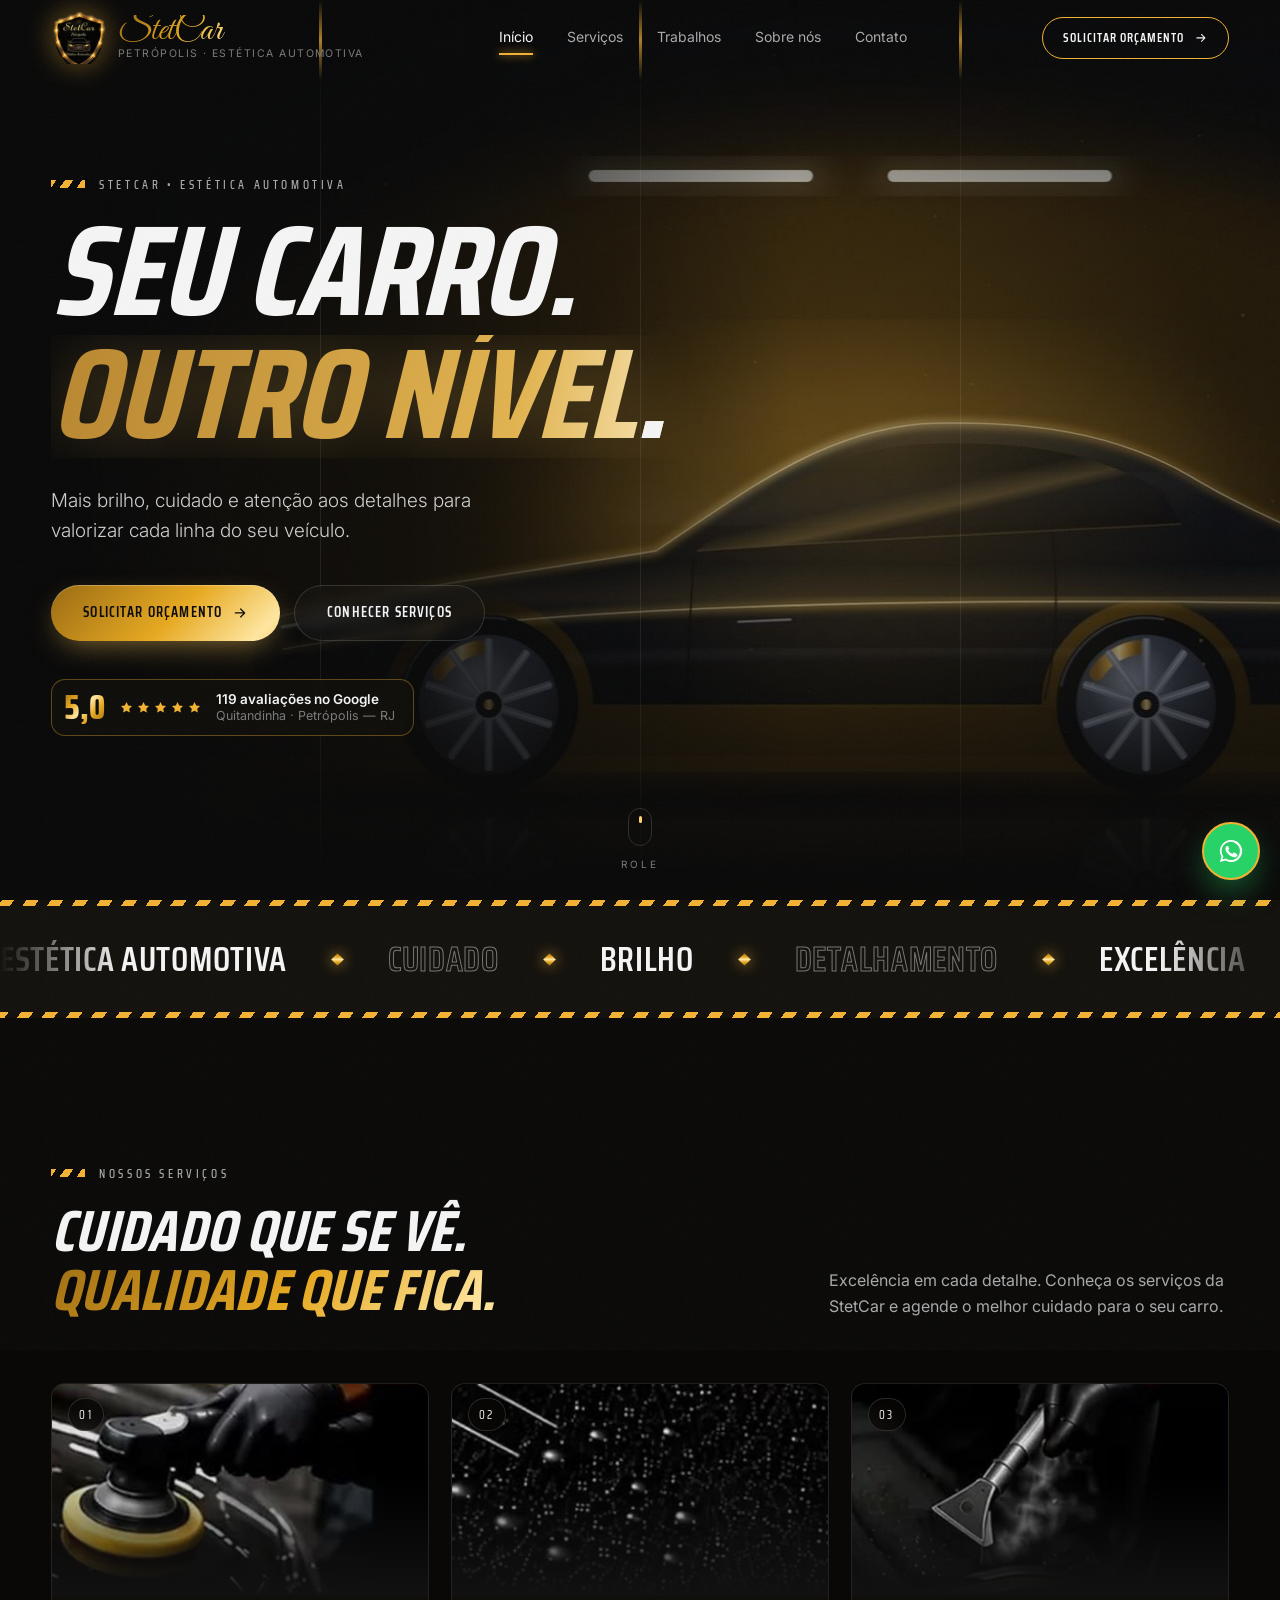
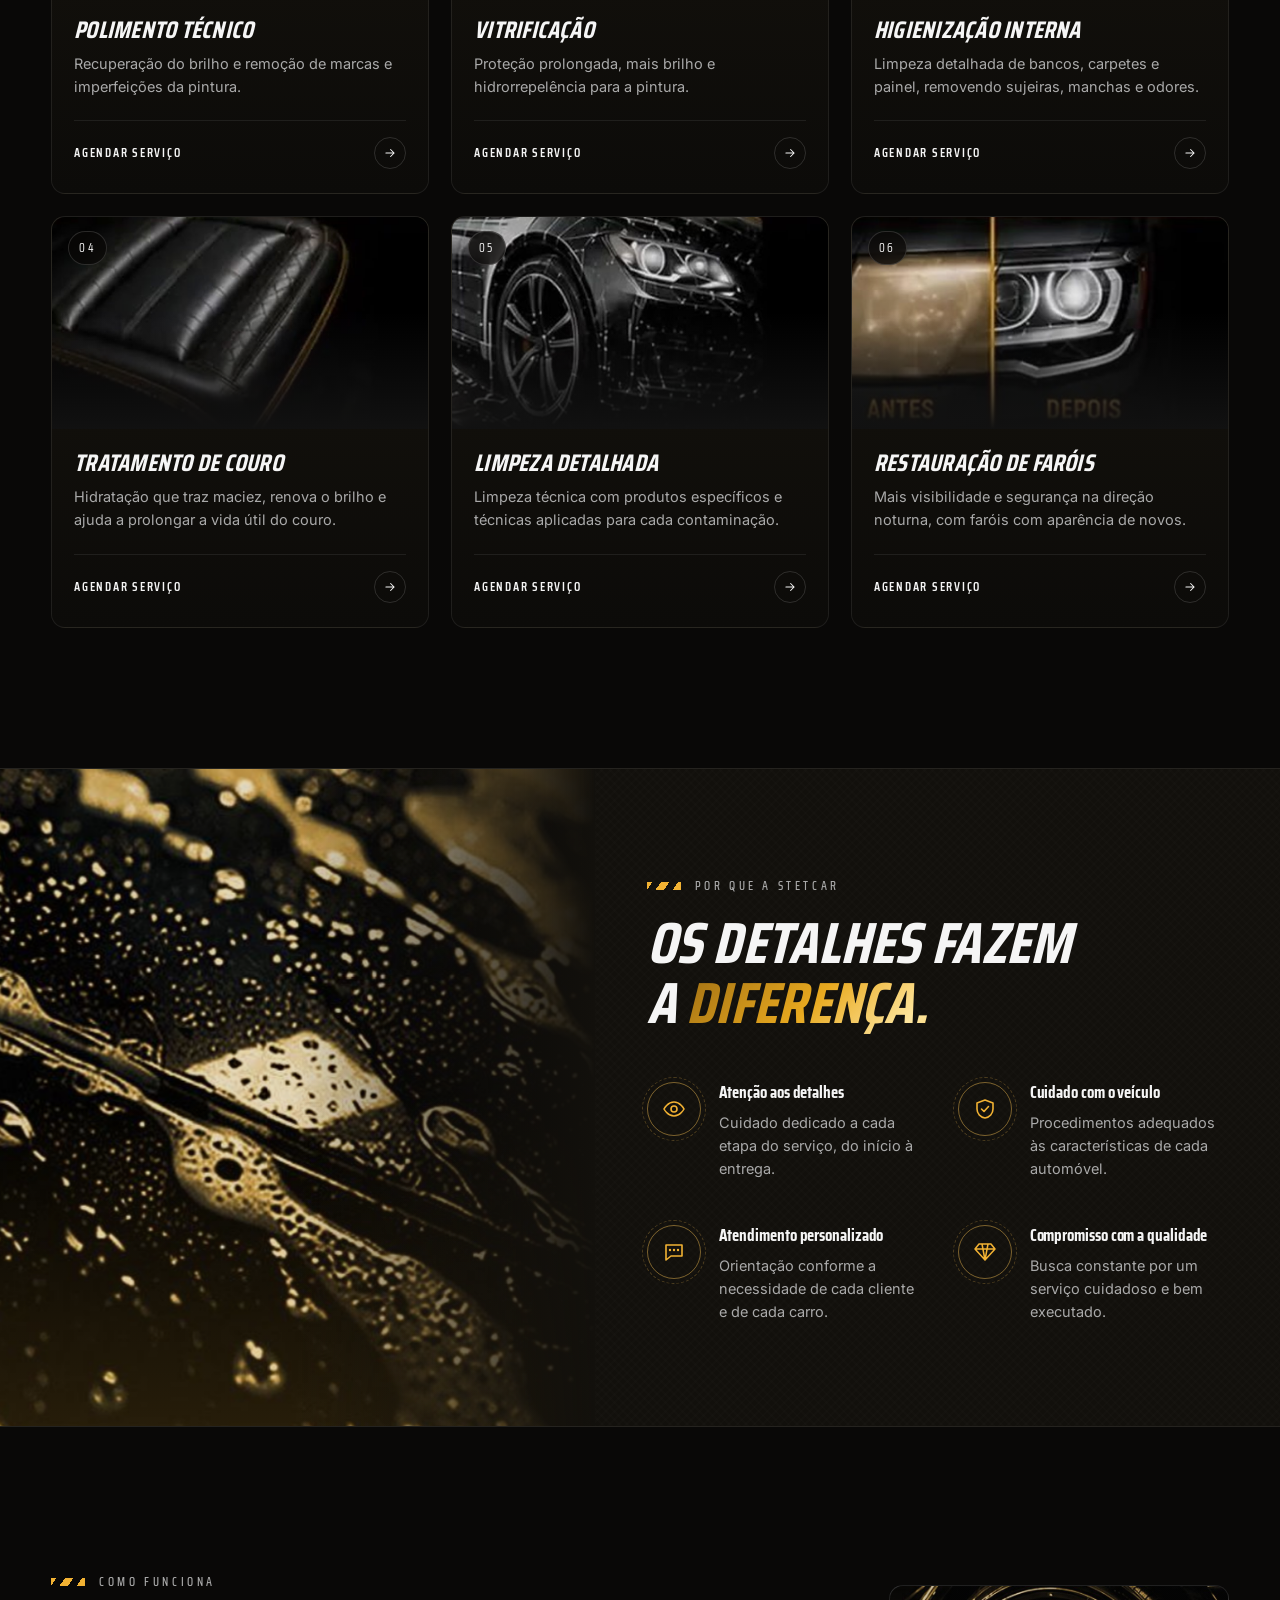
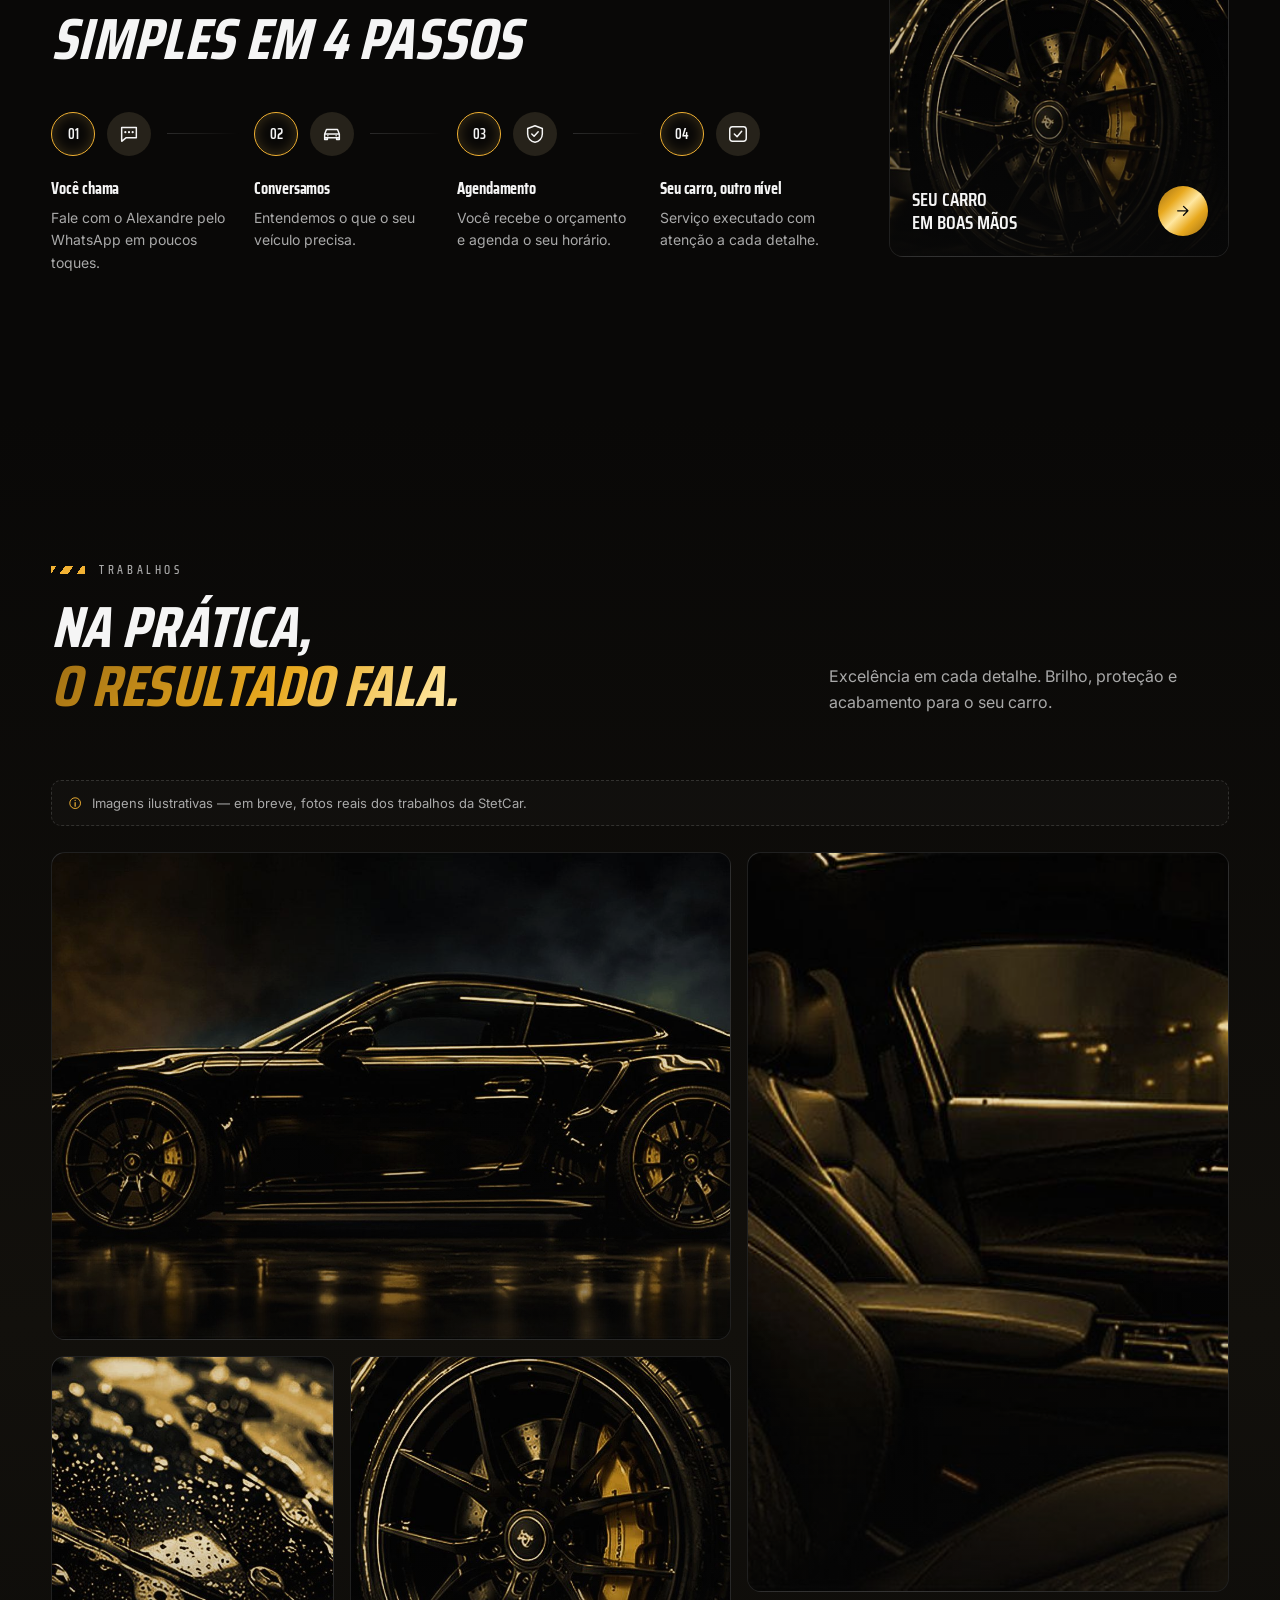
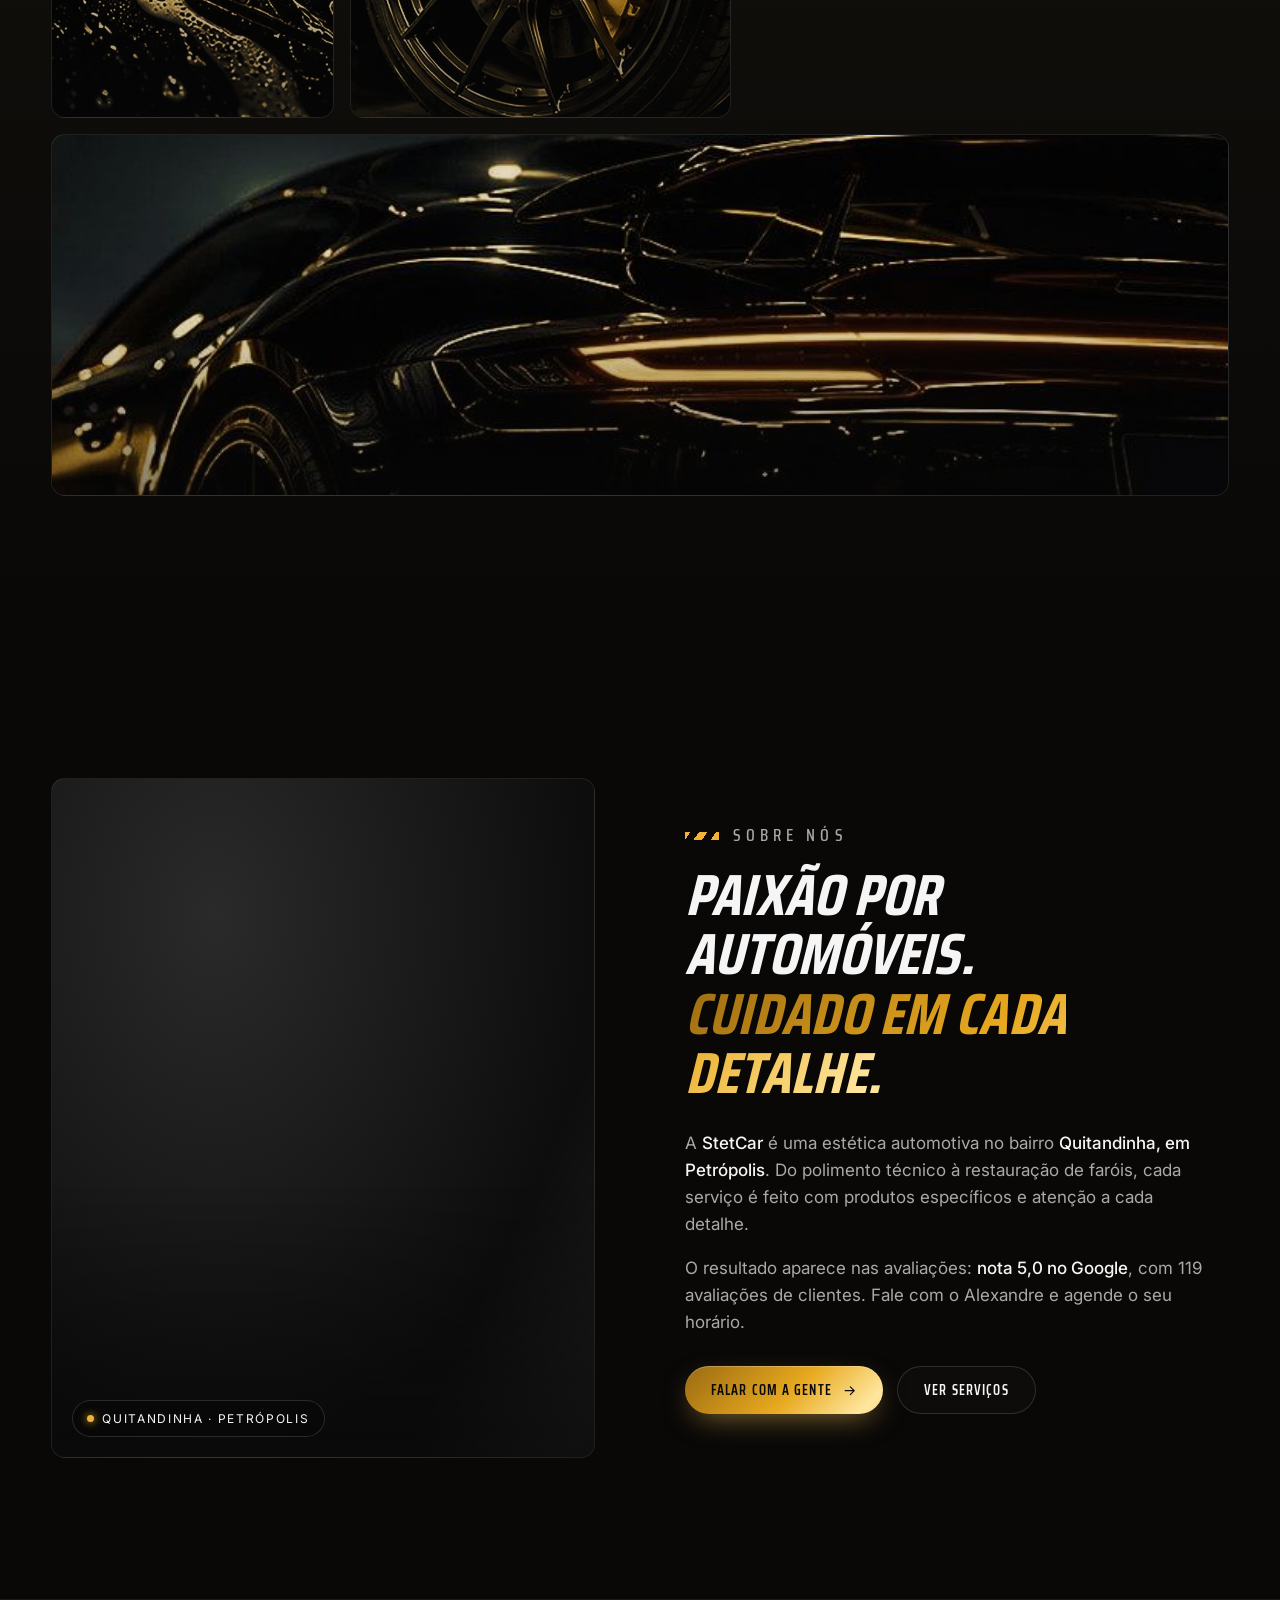
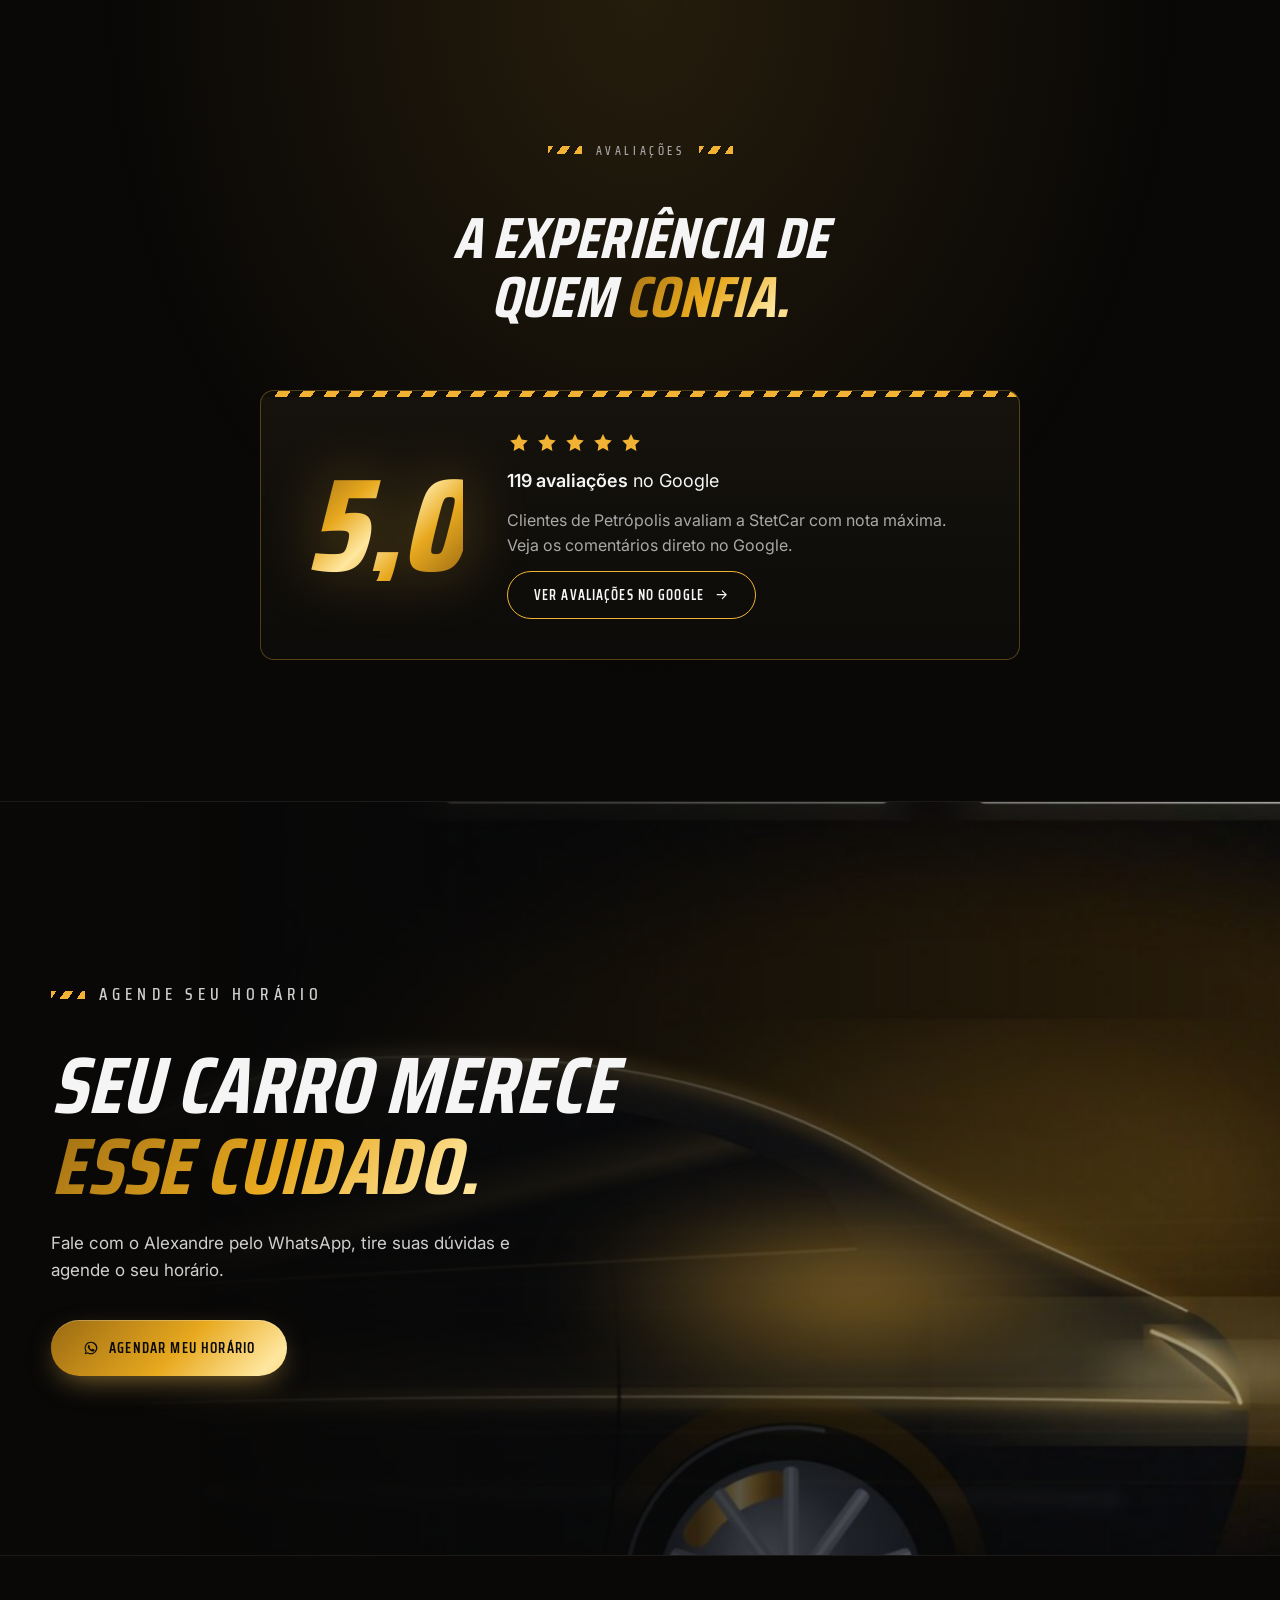
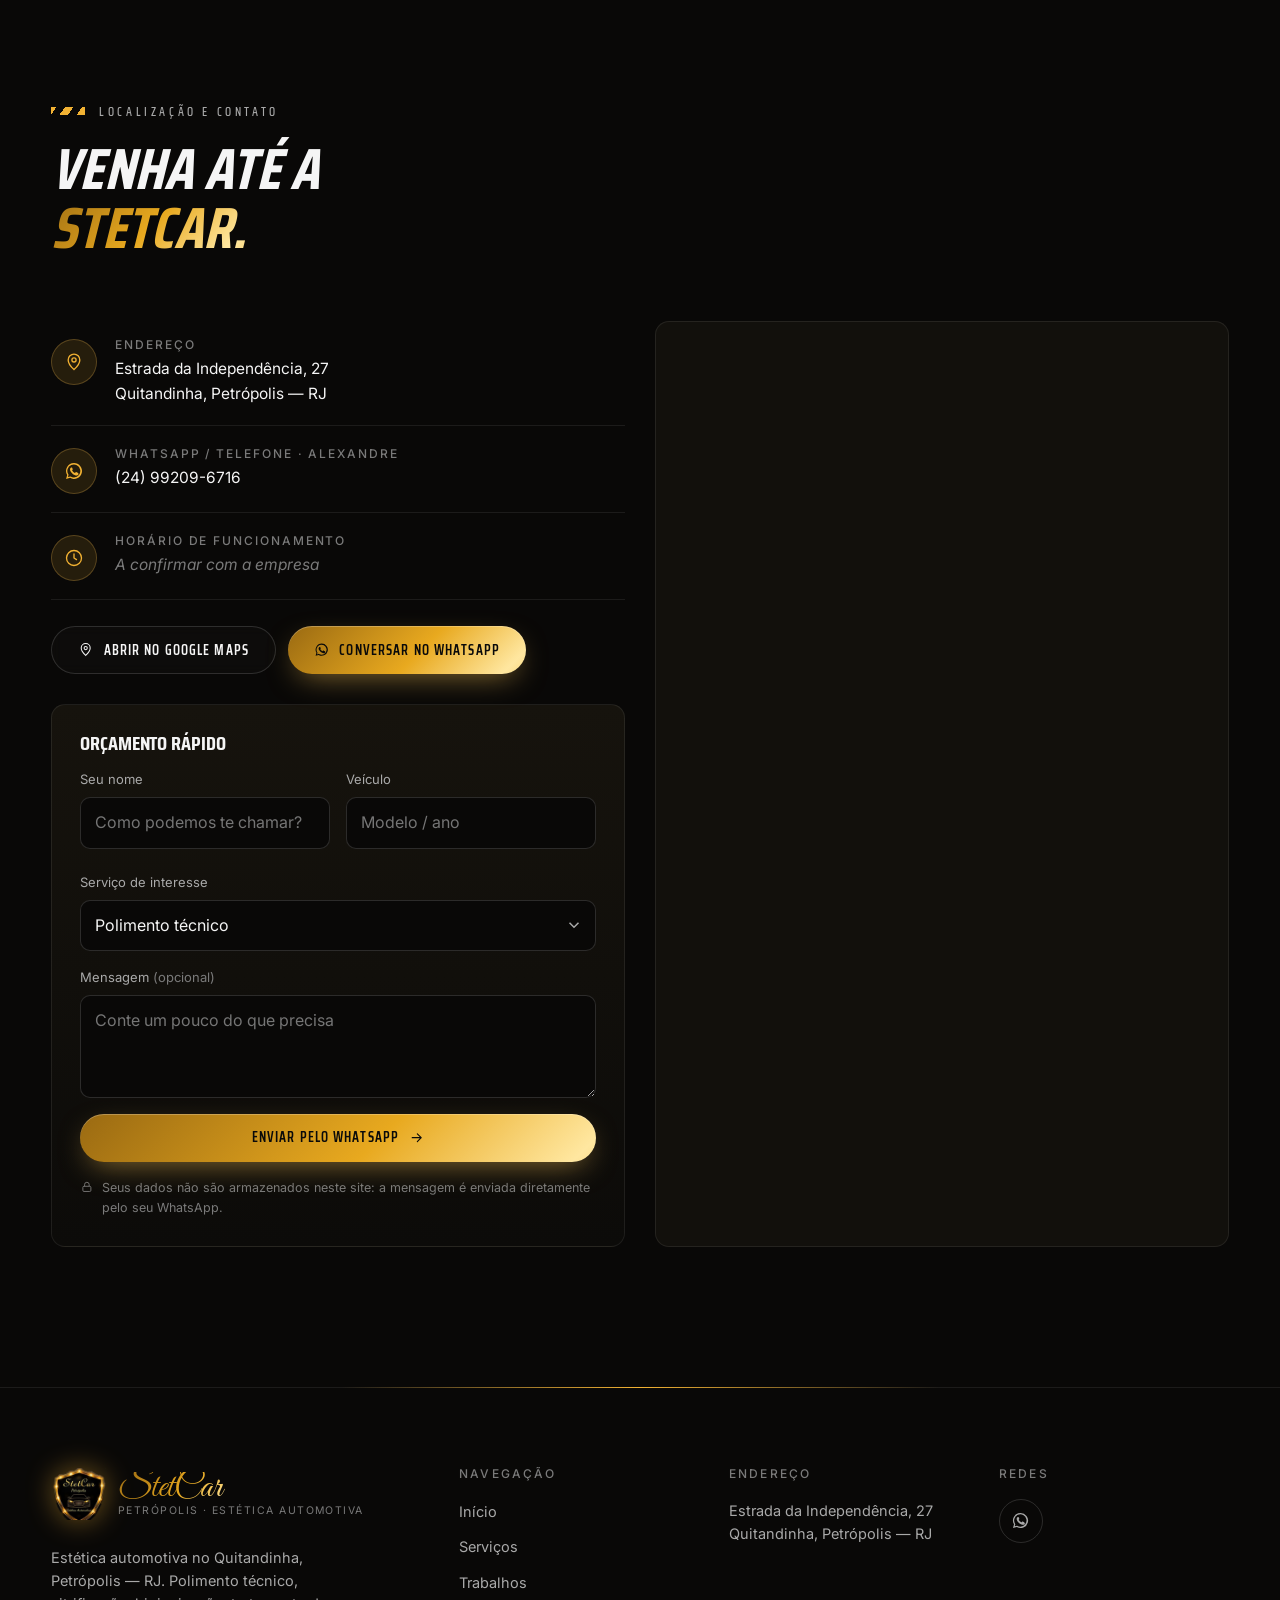
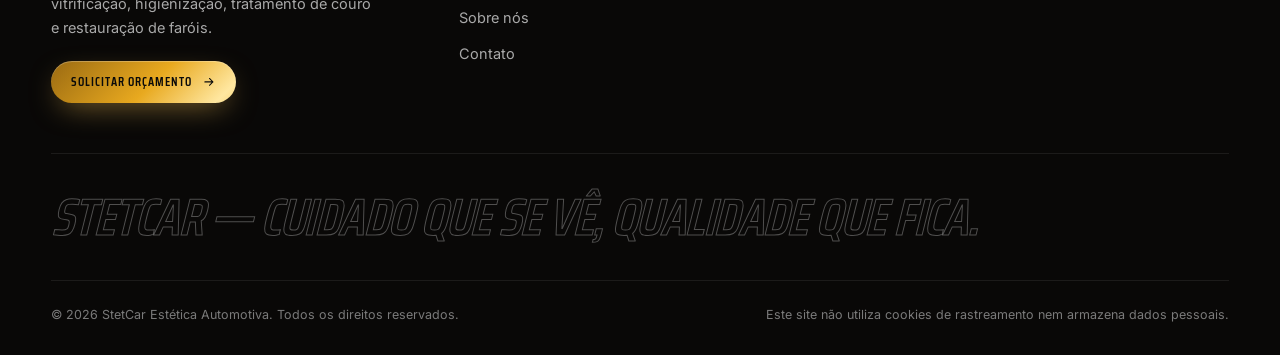
<file: index.html>
<!doctype html>
<html lang="pt-BR">
<head>
  <meta charset="utf-8">
  <script>document.documentElement.classList.add('js')</script>
  <meta name="viewport" content="width=device-width, initial-scale=1, viewport-fit=cover">
  <title>StetCar Petrópolis | Estética Automotiva no Quitandinha – Petrópolis, RJ</title>
  <meta name="description" content="StetCar: estética automotiva em Petrópolis (Quitandinha). Polimento técnico, vitrificação, higienização interna, tratamento de couro, limpeza detalhada e restauração de faróis. Nota 5,0 no Google. Agende pelo WhatsApp.">
  <meta name="theme-color" content="#080808">
  <meta name="color-scheme" content="dark">
  <!-- TODO: ativar quando houver domínio definitivo -->
  <!-- <link rel="canonical" href="https://www.SEU-DOMINIO.com.br/"> -->

  <!-- Open Graph -->
  <meta property="og:type" content="website">
  <meta property="og:locale" content="pt_BR">
  <meta property="og:site_name" content="StetCar Petrópolis">
  <meta property="og:title" content="StetCar | Estética Automotiva em Petrópolis">
  <meta property="og:description" content="Cuidado que se vê, qualidade que fica. Estética automotiva no Quitandinha, Petrópolis – RJ.">
  <!-- TODO: usar URL absoluta quando houver domínio definitivo -->
  <meta property="og:image" content="assets/img/og-image.jpg">
  <meta name="twitter:card" content="summary_large_image">

  <link rel="icon" href="assets/img/favicon.png" type="image/png">
  <link rel="apple-touch-icon" href="assets/img/apple-touch-icon.png">

  <link rel="preconnect" href="https://fonts.googleapis.com">
  <link rel="preconnect" href="https://fonts.gstatic.com" crossorigin>
    <link href="https://fonts.googleapis.com/css2?family=Inter:wght@300;400;500;600&family=Saira+Condensed:wght@500;600;700;800&family=Great+Vibes&display=swap" rel="stylesheet">
  <link rel="preload" as="image" href="assets/img/hero.jpg" fetchpriority="high">

  <link rel="stylesheet" href="assets/css/style.css">

  <!-- Dados estruturados: apenas informações confirmadas (nome e endereço).
       Telefone, horário e redes sociais devem ser adicionados após confirmação. -->
  <script type="application/ld+json">
  {
    "@context": "https://schema.org",
    "@type": "AutoWash",
    "name": "StetCar Estética Automotiva",
    "alternateName": "StetCar Petrópolis",
    "description": "Estética automotiva em Petrópolis, RJ: polimento técnico, vitrificação, higienização interna, tratamento de couro, limpeza detalhada e restauração de faróis.",
    "telephone": "+55 24 99209-6716",
    "logo": "assets/img/logo-512.png",
    "image": "assets/img/og-image.jpg",
    "address": {
      "@type": "PostalAddress",
      "streetAddress": "Estrada da Independência, 27",
      "addressLocality": "Petrópolis",
      "addressRegion": "RJ",
      "addressCountry": "BR"
    },
    "areaServed": "Petrópolis - RJ"
  }
  </script>
</head>
<body>
  <a class="skip-link" href="#conteudo">Pular para o conteúdo</a>

  <!-- Preloader -->
  <div class="preloader" aria-hidden="true">
    <img class="preloader__img" src="assets/img/logo-512.png" alt="" width="160" height="152">
    <div class="preloader__logo">StetCar</div>
    <div class="preloader__bar"><i></i></div>
  </div>

  <div class="scroll-progress" aria-hidden="true"></div>
  <div class="grain" aria-hidden="true"></div>

  <!-- ===================== HEADER ===================== -->
  <header class="header" id="topo">
    <div class="container header__inner">
      <a href="#inicio" class="logo" aria-label="StetCar Petrópolis – página inicial">
        <img class="logo__img" src="assets/img/logo.png" alt="" width="55" height="52">
        <span class="logo__txt"><span class="logo__script">StetCar</span>
        <span class="logo__sub">Petrópolis · Estética automotiva</span></span>
      </a>

      <nav class="nav" id="menu" aria-label="Navegação principal">
        <ul class="nav__list">
          <li><a href="#inicio" class="nav__link is-active">Início</a></li>
          <li><a href="#servicos" class="nav__link">Serviços</a></li>
          <li><a href="#trabalhos" class="nav__link">Trabalhos</a></li>
          <li><a href="#sobre" class="nav__link">Sobre nós</a></li>
          <li><a href="#contato" class="nav__link">Contato</a></li>
        </ul>
        <a href="https://wa.me/" class="btn btn--primary nav__cta-mobile" data-wa target="_blank" rel="noopener noreferrer">Solicitar orçamento <svg class="ico"><use href="#i-arrow"/></svg></a>
      </nav>

      <div class="header__right">
        <a class="header__loc" href="https://wa.me/5524992096716" data-wa target="_blank" rel="noopener noreferrer"><svg class="ico"><use href="#i-wa"/></svg> (24) 99209-6716</a>
        <a href="https://wa.me/" class="btn btn--outline btn--sm magnetic" data-wa target="_blank" rel="noopener noreferrer">Solicitar orçamento <svg class="ico"><use href="#i-arrow"/></svg></a>
        <button class="burger" aria-label="Abrir menu" aria-expanded="false" aria-controls="menu"><span></span><span></span><span></span></button>
      </div>
    </div>
  </header>

  <main id="conteudo">
    <!-- ===================== HERO ===================== -->
    <section class="hero" id="inicio" aria-labelledby="hero-title">
      <div class="hero__media">
        <img class="hero__img" src="assets/img/hero.jpg" alt="Carro esportivo com pintura impecável sob iluminação dramática de estúdio" fetchpriority="high" width="1920" height="1280">
        <div class="hero__sweep" aria-hidden="true"></div>
        <div class="hero__glow" aria-hidden="true"></div>
        <div class="hero__shade" aria-hidden="true"></div>
      </div>
      <div class="hero__lines" aria-hidden="true"><i></i><i></i><i></i></div>

      <div class="container hero__content">
        <p class="eyebrow hero__anim" style="--d:.1s"><span class="eyebrow__line"></span>StetCar • Estética automotiva</p>
        <h1 id="hero-title" class="hero__title">
          <span class="line"><span class="hero__word" style="--d:.25s">Seu carro.</span></span>
          <span class="line"><span class="hero__word hero__word--accent" style="--d:.45s">Outro nível<span class="dot">.</span></span></span>
        </h1>
        <p class="hero__text hero__anim" style="--d:.7s">Mais brilho, cuidado e atenção aos detalhes para valorizar cada linha do seu veículo.</p>
        <div class="hero__actions hero__anim" style="--d:.85s">
          <a href="https://wa.me/" class="btn btn--primary btn--lg magnetic" data-wa target="_blank" rel="noopener noreferrer">Solicitar orçamento <svg class="ico"><use href="#i-arrow"/></svg></a>
          <a href="#servicos" class="btn btn--ghost btn--lg">Conhecer serviços</a>
        </div>
        <a class="hero__rating hero__anim" style="--d:1s" href="https://www.google.com/maps/search/?api=1&amp;query=StetCar%20Est%C3%A9tica%20Automotiva%2C%20Estrada%20da%20Independ%C3%AAncia%2C%2027%2C%20Quitandinha%2C%20Petr%C3%B3polis%20-%20RJ" target="_blank" rel="noopener noreferrer">
          <span class="hero__rating-num">5,0</span>
          <span class="hero__rating-stars" aria-hidden="true"><svg><use href="#i-star"/></svg><svg><use href="#i-star"/></svg><svg><use href="#i-star"/></svg><svg><use href="#i-star"/></svg><svg><use href="#i-star"/></svg></span>
          <span class="hero__rating-txt"><b>119 avaliações no Google</b>Quitandinha · Petrópolis — RJ</span>
        </a>
      </div>

      <a href="#marca" class="scroll-cue" aria-label="Rolar para o conteúdo">
        <span class="scroll-cue__mouse"><i></i></span>
        <span class="scroll-cue__txt">Role</span>
      </a>
    </section>

    <!-- ===================== MARQUEE ===================== -->
    <section class="marquee" id="marca" aria-label="Posicionamento da marca">
      <div class="marquee__track">
        <ul class="marquee__group">
          <li>Estética automotiva</li><li>Cuidado</li><li>Brilho</li><li>Detalhamento</li><li>Excelência</li>
        </ul>
        <ul class="marquee__group" aria-hidden="true">
          <li>Estética automotiva</li><li>Cuidado</li><li>Brilho</li><li>Detalhamento</li><li>Excelência</li>
        </ul>
      </div>
    </section>

    <!-- ===================== SERVIÇOS ===================== -->
    <section class="section services" id="servicos" aria-labelledby="servicos-title">
      <div class="container">
        <div class="section__head reveal">
          <div>
            <p class="eyebrow"><span class="eyebrow__line"></span>Nossos serviços</p>
            <h2 id="servicos-title" class="h2">Cuidado que se vê.<br><span class="accent">Qualidade que fica.</span></h2>
          </div>
          <p class="section__lead">Excelência em cada detalhe. Conheça os serviços da StetCar e agende o melhor cuidado para o seu carro.</p>
        </div>
        <div class="cards cards--6">
          <article class="card reveal tilt" style="--i:0">
            <div class="card__media img-fallback">
              <img loading="lazy" decoding="async" width="900" height="440" src="assets/img/s-polimento.jpg" alt="Polimento técnico em Petrópolis: politriz recuperando o brilho da pintura" style="object-position:50% 50%">
              <span class="card__num">01</span>
            </div>
            <div class="card__body">
              <h3 class="card__title">Polimento técnico</h3>
              <p class="card__text">Recuperação do brilho e remoção de marcas e imperfeições da pintura.</p>
              <a href="https://wa.me/" class="card__link" data-wa data-wa-msg="Olá! Vim pelo site da StetCar e gostaria de um orçamento de Polimento Técnico." target="_blank" rel="noopener noreferrer">Agendar serviço <svg class="ico"><use href="#i-arrow"/></svg></a>
            </div>
            <span class="card__spot" aria-hidden="true"></span>
          </article>
          <article class="card reveal tilt" style="--i:1">
            <div class="card__media img-fallback">
              <img loading="lazy" decoding="async" width="900" height="440" src="assets/img/s-vitrificacao.jpg" alt="Vitrificação automotiva: gotas d'água sobre pintura protegida" style="object-position:50% 50%">
              <span class="card__num">02</span>
            </div>
            <div class="card__body">
              <h3 class="card__title">Vitrificação</h3>
              <p class="card__text">Proteção prolongada, mais brilho e hidrorrepelência para a pintura.</p>
              <a href="https://wa.me/" class="card__link" data-wa data-wa-msg="Olá! Vim pelo site da StetCar e gostaria de um orçamento de Vitrificação." target="_blank" rel="noopener noreferrer">Agendar serviço <svg class="ico"><use href="#i-arrow"/></svg></a>
            </div>
            <span class="card__spot" aria-hidden="true"></span>
          </article>
          <article class="card reveal tilt" style="--i:2">
            <div class="card__media img-fallback">
              <img loading="lazy" decoding="async" width="900" height="440" src="assets/img/s-higienizacao.jpg" alt="Higienização interna: limpeza a vapor do banco do carro" style="object-position:60% 40%">
              <span class="card__num">03</span>
            </div>
            <div class="card__body">
              <h3 class="card__title">Higienização interna</h3>
              <p class="card__text">Limpeza detalhada de bancos, carpetes e painel, removendo sujeiras, manchas e odores.</p>
              <a href="https://wa.me/" class="card__link" data-wa data-wa-msg="Olá! Vim pelo site da StetCar e gostaria de um orçamento de Higienização Interna." target="_blank" rel="noopener noreferrer">Agendar serviço <svg class="ico"><use href="#i-arrow"/></svg></a>
            </div>
            <span class="card__spot" aria-hidden="true"></span>
          </article>
          <article class="card reveal tilt" style="--i:0">
            <div class="card__media img-fallback">
              <img loading="lazy" decoding="async" width="900" height="440" src="assets/img/s-couro.jpg" alt="Tratamento de couro: banco de couro preto hidratado" style="object-position:30% 50%">
              <span class="card__num">04</span>
            </div>
            <div class="card__body">
              <h3 class="card__title">Tratamento de couro</h3>
              <p class="card__text">Hidratação que traz maciez, renova o brilho e ajuda a prolongar a vida útil do couro.</p>
              <a href="https://wa.me/" class="card__link" data-wa data-wa-msg="Olá! Vim pelo site da StetCar e gostaria de um orçamento de Tratamento de Couro." target="_blank" rel="noopener noreferrer">Agendar serviço <svg class="ico"><use href="#i-arrow"/></svg></a>
            </div>
            <span class="card__spot" aria-hidden="true"></span>
          </article>
          <article class="card reveal tilt" style="--i:1">
            <div class="card__media img-fallback">
              <img loading="lazy" decoding="async" width="900" height="440" src="assets/img/s-limpeza.jpg" alt="Limpeza detalhada da carroceria e das rodas de um carro preto" style="object-position:40% 50%">
              <span class="card__num">05</span>
            </div>
            <div class="card__body">
              <h3 class="card__title">Limpeza detalhada</h3>
              <p class="card__text">Limpeza técnica com produtos específicos e técnicas aplicadas para cada contaminação.</p>
              <a href="https://wa.me/" class="card__link" data-wa data-wa-msg="Olá! Vim pelo site da StetCar e gostaria de um orçamento de Limpeza Detalhada." target="_blank" rel="noopener noreferrer">Agendar serviço <svg class="ico"><use href="#i-arrow"/></svg></a>
            </div>
            <span class="card__spot" aria-hidden="true"></span>
          </article>
          <article class="card reveal tilt" style="--i:2">
            <div class="card__media img-fallback">
              <img loading="lazy" decoding="async" width="900" height="440" src="assets/img/s-farois.jpg" alt="Restauração de faróis: comparação antes e depois" style="object-position:50% 50%">
              <span class="card__num">06</span>
            </div>
            <div class="card__body">
              <h3 class="card__title">Restauração de faróis</h3>
              <p class="card__text">Mais visibilidade e segurança na direção noturna, com faróis com aparência de novos.</p>
              <a href="https://wa.me/" class="card__link" data-wa data-wa-msg="Olá! Vim pelo site da StetCar e gostaria de um orçamento de Restauração de Faróis." target="_blank" rel="noopener noreferrer">Agendar serviço <svg class="ico"><use href="#i-arrow"/></svg></a>
            </div>
            <span class="card__spot" aria-hidden="true"></span>
          </article>
        </div>
      </div>
    </section>

    <!-- ===================== DIFERENCIAIS ===================== -->
    <section class="diff" id="diferenciais" aria-labelledby="diff-title">
      <div class="diff__media img-fallback reveal-img">
        <img loading="lazy" decoding="async" width="1200" height="1000" src="assets/img/g-gotas.jpg" alt="Reflexos na pintura de um carro escuro" data-parallax="0.12">
      </div>
      <div class="diff__content">
        <div class="reveal">
          <p class="eyebrow"><span class="eyebrow__line"></span>Por que a StetCar</p>
          <h2 id="diff-title" class="h2">Os detalhes fazem<br>a <span class="accent">diferença.</span></h2>
        </div>
        <ul class="features">
          <li class="feature reveal" style="--i:0">
            <span class="feature__ico"><svg><use href="#i-eye"/></svg></span>
            <div><h3>Atenção aos detalhes</h3><p>Cuidado dedicado a cada etapa do serviço, do início à entrega.</p></div>
          </li>
          <li class="feature reveal" style="--i:1">
            <span class="feature__ico"><svg><use href="#i-shield"/></svg></span>
            <div><h3>Cuidado com o veículo</h3><p>Procedimentos adequados às características de cada automóvel.</p></div>
          </li>
          <li class="feature reveal" style="--i:2">
            <span class="feature__ico"><svg><use href="#i-chat"/></svg></span>
            <div><h3>Atendimento personalizado</h3><p>Orientação conforme a necessidade de cada cliente e de cada carro.</p></div>
          </li>
          <li class="feature reveal" style="--i:3">
            <span class="feature__ico"><svg><use href="#i-diamond"/></svg></span>
            <div><h3>Compromisso com a qualidade</h3><p>Busca constante por um serviço cuidadoso e bem executado.</p></div>
          </li>
        </ul>
      </div>
    </section>

    <!-- ===================== COMO FUNCIONA ===================== -->
    <section class="section steps-sec" aria-labelledby="steps-title">
      <div class="container steps-wrap">
        <div class="steps-main">
          <div class="reveal">
            <p class="eyebrow"><span class="eyebrow__line"></span>Como funciona</p>
            <h2 id="steps-title" class="h2">Simples em 4 passos</h2>
          </div>
          <ol class="steps">
            <li class="step reveal" style="--i:0">
              <div class="step__top"><span class="step__n">01</span><svg class="step__ico"><use href="#i-chat"/></svg></div>
              <h3>Você chama</h3><p>Fale com o Alexandre pelo WhatsApp em poucos toques.</p>
            </li>
            <li class="step reveal" style="--i:1">
              <div class="step__top"><span class="step__n">02</span><svg class="step__ico"><use href="#i-car"/></svg></div>
              <h3>Conversamos</h3><p>Entendemos o que o seu veículo precisa.</p>
            </li>
            <li class="step reveal" style="--i:2">
              <div class="step__top"><span class="step__n">03</span><svg class="step__ico"><use href="#i-shield"/></svg></div>
              <h3>Agendamento</h3><p>Você recebe o orçamento e agenda o seu horário.</p>
            </li>
            <li class="step reveal" style="--i:3">
              <div class="step__top"><span class="step__n">04</span><svg class="step__ico"><use href="#i-check"/></svg></div>
              <h3>Seu carro, outro nível</h3><p>Serviço executado com atenção a cada detalhe.</p>
            </li>
          </ol>
        </div>
        <a href="https://wa.me/" class="steps-card img-fallback reveal tilt" data-wa target="_blank" rel="noopener noreferrer">
          <img loading="lazy" decoding="async" width="700" height="500" src="assets/img/g-roda.jpg" alt="">
          <span class="steps-card__txt">Seu carro<br>em boas mãos</span>
          <span class="steps-card__btn" aria-hidden="true"><svg class="ico"><use href="#i-arrow"/></svg></span>
          <span class="sr-only">Falar com a StetCar pelo WhatsApp</span>
        </a>
      </div>
    </section>

    <!-- ===================== GALERIA ===================== -->
    <section class="section gallery-sec" id="trabalhos" aria-labelledby="trabalhos-title">
      <div class="container">
        <div class="section__head reveal">
          <div>
            <p class="eyebrow"><span class="eyebrow__line"></span>Trabalhos</p>
            <h2 id="trabalhos-title" class="h2">Na prática,<br><span class="accent">o resultado fala.</span></h2>
          </div>
          <p class="section__lead">Excelência em cada detalhe. Brilho, proteção e acabamento para o seu carro.</p>
        </div>

        <p class="notice reveal" role="note"><svg class="ico"><use href="#i-info"/></svg> Imagens ilustrativas — em breve, fotos reais dos trabalhos da StetCar.</p>
        <div class="gallery">
          <button class="g-item g-item--a reveal img-fallback" data-full="assets/img/g-carro.jpg" data-caption="Imagem ilustrativa — pintura com brilho intenso">
            <img loading="lazy" decoding="async" src="assets/img/g-carro.jpg" alt="Imagem ilustrativa: Carro esportivo preto com pintura brilhante em estúdio" width="1000" height="700">
            <span class="g-item__zoom"><svg class="ico"><use href="#i-plus"/></svg></span>
          </button>
          <button class="g-item g-item--b reveal img-fallback" data-full="assets/img/g-interior.jpg" data-caption="Imagem ilustrativa — interior higienizado">
            <img loading="lazy" decoding="async" src="assets/img/g-interior.jpg" alt="Imagem ilustrativa: Interior de couro preto com costura dourada" width="800" height="1000">
            <span class="g-item__zoom"><svg class="ico"><use href="#i-plus"/></svg></span>
          </button>
          <button class="g-item g-item--c reveal img-fallback" data-full="assets/img/g-gotas.jpg" data-caption="Imagem ilustrativa — lavagem detalhada">
            <img loading="lazy" decoding="async" src="assets/img/g-gotas.jpg" alt="Imagem ilustrativa: Gotas d'água e espuma sobre pintura preta" width="800" height="800">
            <span class="g-item__zoom"><svg class="ico"><use href="#i-plus"/></svg></span>
          </button>
          <button class="g-item g-item--d reveal img-fallback" data-full="assets/img/g-roda.jpg" data-caption="Imagem ilustrativa — detalhe da roda">
            <img loading="lazy" decoding="async" src="assets/img/g-roda.jpg" alt="Imagem ilustrativa: Roda esportiva preta com pinça de freio dourada" width="800" height="800">
            <span class="g-item__zoom"><svg class="ico"><use href="#i-plus"/></svg></span>
          </button>
          <button class="g-item g-item--e reveal img-fallback" data-full="assets/img/g-traseira.jpg" data-caption="Imagem ilustrativa — acabamento final">
            <img loading="lazy" decoding="async" src="assets/img/g-traseira.jpg" alt="Imagem ilustrativa: Traseira de carro preto com lanterna acesa" width="1000" height="700">
            <span class="g-item__zoom"><svg class="ico"><use href="#i-plus"/></svg></span>
          </button>
        </div>
      </div>
    </section>

    <!-- ===================== SOBRE ===================== -->
    <section class="section about" id="sobre" aria-labelledby="sobre-title">
      <div class="container about__grid">
        <div class="about__media img-fallback reveal-img">
          <img loading="lazy" decoding="async" width="900" height="1100" src="assets/img/about.jpg" alt="Ambiente automotivo com veículo sob iluminação de estúdio" data-parallax="0.08">
          <span class="about__tag">Quitandinha · Petrópolis</span>
        </div>
        <div class="about__content reveal">
          <p class="eyebrow"><span class="eyebrow__line"></span>Sobre nós</p>
          <h2 id="sobre-title" class="h2">Paixão por automóveis.<br><span class="accent">Cuidado em cada detalhe.</span></h2>
          <p>A <strong>StetCar</strong> é uma estética automotiva no bairro <strong>Quitandinha, em Petrópolis</strong>. Do polimento técnico à restauração de faróis, cada serviço é feito com produtos específicos e atenção a cada detalhe.</p>
          <p>O resultado aparece nas avaliações: <strong>nota 5,0 no Google</strong>, com 119 avaliações de clientes. Fale com o Alexandre e agende o seu horário.</p>
          <div class="about__actions">
            <a href="https://wa.me/" class="btn btn--primary magnetic" data-wa target="_blank" rel="noopener noreferrer">Falar com a gente <svg class="ico"><use href="#i-arrow"/></svg></a>
            <a href="#servicos" class="btn btn--ghost">Ver serviços</a>
          </div>
        </div>
      </div>
    </section>

    <!-- ===================== AVALIAÇÕES ===================== -->
    <section class="section reviews" id="avaliacoes" aria-labelledby="aval-title">
      <div class="container">
        <div class="section__head section__head--center reveal">
          <p class="eyebrow eyebrow--center"><span class="eyebrow__line"></span>Avaliações<span class="eyebrow__line"></span></p>
          <h2 id="aval-title" class="h2">A experiência de<br>quem <span class="accent">confia.</span></h2>
        </div>

        <!-- Avaliações reais (verificáveis) são inseridas pelo arquivo assets/js/config.js -> REVIEWS.
             Enquanto não houver avaliações confirmadas, exibimos o convite para consultar no Google. -->
        <div class="reviews__grid" id="reviewsGrid" hidden></div>

        <div class="rating reveal" id="reviewsEmpty">
          <div class="rating__score">5,0</div>
          <div class="rating__body">
            <div class="stars" aria-label="Nota 5 de 5">
              <svg><use href="#i-star"/></svg><svg><use href="#i-star"/></svg><svg><use href="#i-star"/></svg><svg><use href="#i-star"/></svg><svg><use href="#i-star"/></svg>
            </div>
            <p class="rating__count"><b>119 avaliações</b> no Google</p>
            <p>Clientes de Petrópolis avaliam a StetCar com nota máxima. Veja os comentários direto no Google.</p>
            <a href="https://www.google.com/maps/search/?api=1&amp;query=StetCar%20Est%C3%A9tica%20Automotiva%2C%20Estrada%20da%20Independ%C3%AAncia%2C%2027%2C%20Quitandinha%2C%20Petr%C3%B3polis%20-%20RJ" class="btn btn--outline" id="googleReviewsBtn" target="_blank" rel="noopener noreferrer">Ver avaliações no Google <svg class="ico"><use href="#i-arrow"/></svg></a>
          </div>
        </div>
      </div>
    </section>

    <!-- ===================== CTA ===================== -->
    <section class="cta" aria-labelledby="cta-title">
      <div class="cta__media img-fallback">
        <img loading="lazy" decoding="async" width="1600" height="900" src="assets/img/cta.jpg" alt="" data-parallax="0.1">
        <span class="cta__light" aria-hidden="true"></span>
      </div>
      <div class="container cta__content reveal">
        <p class="eyebrow"><span class="eyebrow__line"></span>Agende seu horário</p>
        <h2 id="cta-title" class="h2 h2--xl">Seu carro merece<br><span class="accent">esse cuidado.</span></h2>
        <p>Fale com o Alexandre pelo WhatsApp, tire suas dúvidas e agende o seu horário.</p>
        <a href="https://wa.me/" class="btn btn--primary btn--lg magnetic pulse" data-wa target="_blank" rel="noopener noreferrer"><svg class="ico"><use href="#i-wa"/></svg> Agendar meu horário</a>
      </div>
    </section>

    <!-- ===================== CONTATO ===================== -->
    <section class="section contact" id="contato" aria-labelledby="contato-title">
      <div class="container">
        <div class="section__head reveal">
          <div>
            <p class="eyebrow"><span class="eyebrow__line"></span>Localização e contato</p>
            <h2 id="contato-title" class="h2">Venha até a<br><span class="accent">StetCar.</span></h2>
          </div>
        </div>

        <div class="contact__grid">
          <div class="contact__info reveal">
            <ul class="info-list">
              <li>
                <span class="info-list__ico"><svg><use href="#i-pin"/></svg></span>
                <div><h3>Endereço</h3>
                  <address>Estrada da Independência, 27<br>Quitandinha, Petrópolis — RJ</address>
                </div>
              </li>
              <li>
                <span class="info-list__ico"><svg><use href="#i-wa"/></svg></span>
                <div><h3>WhatsApp / Telefone · Alexandre</h3><p data-field="phone" class="pending">A confirmar com a empresa</p></div>
              </li>
              <li>
                <span class="info-list__ico"><svg><use href="#i-clock"/></svg></span>
                <div><h3>Horário de funcionamento</h3><p data-field="hours" class="pending">A confirmar com a empresa</p></div>
              </li>
              <li data-field-wrap="instagram" hidden>
                <span class="info-list__ico"><svg><use href="#i-ig"/></svg></span>
                <div><h3>Instagram</h3><p><a data-field="instagram" href="#" target="_blank" rel="noopener noreferrer"></a></p></div>
              </li>
            </ul>
            <div class="contact__btns">
              <a href="https://www.google.com/maps/search/?api=1&amp;query=StetCar%20Est%C3%A9tica%20Automotiva%2C%20Estrada%20da%20Independ%C3%AAncia%2C%2027%2C%20Quitandinha%2C%20Petr%C3%B3polis%20-%20RJ" class="btn btn--ghost" target="_blank" rel="noopener noreferrer"><svg class="ico"><use href="#i-pin"/></svg> Abrir no Google Maps</a>
              <a href="https://wa.me/" class="btn btn--primary magnetic" data-wa target="_blank" rel="noopener noreferrer"><svg class="ico"><use href="#i-wa"/></svg> Conversar no WhatsApp</a>
            </div>

            <!-- Formulário: não armazena dados. Apenas monta a mensagem e abre o WhatsApp. -->
            <form class="quote" id="quoteForm" novalidate>
              <h3 class="quote__title">Orçamento rápido</h3>
              <div class="quote__row">
                <div class="field">
                  <label for="f-nome">Seu nome</label>
                  <input id="f-nome" name="nome" type="text" autocomplete="given-name" required maxlength="60" placeholder="Como podemos te chamar?">
                  <span class="field__err" aria-live="polite"></span>
                </div>
                <div class="field">
                  <label for="f-carro">Veículo</label>
                  <input id="f-carro" name="carro" type="text" required maxlength="60" placeholder="Modelo / ano">
                  <span class="field__err" aria-live="polite"></span>
                </div>
              </div>
              <div class="field">
                <label for="f-serv">Serviço de interesse</label>
                <select id="f-serv" name="servico">
                  <option>Polimento técnico</option>
                  <option>Vitrificação</option>
                  <option>Higienização interna</option>
                  <option>Tratamento de couro</option>
                  <option>Limpeza detalhada</option>
                  <option>Restauração de faróis</option>
                </select>
              </div>
              <div class="field">
                <label for="f-msg">Mensagem <span class="opt">(opcional)</span></label>
                <textarea id="f-msg" name="msg" rows="3" maxlength="400" placeholder="Conte um pouco do que precisa"></textarea>
              </div>
              <button type="submit" class="btn btn--primary btn--block">Enviar pelo WhatsApp <svg class="ico"><use href="#i-arrow"/></svg></button>
              <p class="quote__privacy"><svg class="ico"><use href="#i-lock"/></svg> Seus dados não são armazenados neste site: a mensagem é enviada diretamente pelo seu WhatsApp.</p>
            </form>
          </div>

          <div class="contact__map reveal">
            <iframe title="Mapa: StetCar, Estrada da Independência, 27, Quitandinha, Petrópolis – RJ" loading="lazy" referrerpolicy="no-referrer-when-downgrade"
              src="https://www.google.com/maps?q=Estrada%20da%20Independ%C3%AAncia%2C%2027%2C%20Quitandinha%2C%20Petr%C3%B3polis%20-%20RJ&amp;z=16&amp;output=embed"></iframe>
          </div>
        </div>
      </div>
    </section>
  </main>

  <!-- ===================== FOOTER ===================== -->
  <footer class="footer">
    <div class="container">
      <div class="footer__top">
        <div class="footer__brand">
          <a href="#inicio" class="logo" aria-label="StetCar – voltar ao topo">
            <img class="logo__img" src="assets/img/logo.png" alt="" width="55" height="52" loading="lazy">
            <span class="logo__txt"><span class="logo__script">StetCar</span><span class="logo__sub">Petrópolis · Estética automotiva</span></span>
          </a>
          <p>Estética automotiva no Quitandinha, Petrópolis — RJ. Polimento técnico, vitrificação, higienização, tratamento de couro e restauração de faróis.</p>
          <a href="https://wa.me/" class="btn btn--primary btn--sm" data-wa target="_blank" rel="noopener noreferrer">Solicitar orçamento <svg class="ico"><use href="#i-arrow"/></svg></a>
        </div>
        <nav class="footer__col" aria-label="Links do rodapé">
          <h3>Navegação</h3>
          <ul>
            <li><a href="#inicio">Início</a></li>
            <li><a href="#servicos">Serviços</a></li>
            <li><a href="#trabalhos">Trabalhos</a></li>
            <li><a href="#sobre">Sobre nós</a></li>
            <li><a href="#contato">Contato</a></li>
          </ul>
        </nav>
        <div class="footer__col">
          <h3>Endereço</h3>
          <address>Estrada da Independência, 27<br>Quitandinha, Petrópolis — RJ</address>
        </div>
        <div class="footer__col">
          <h3>Redes</h3>
          <div class="socials">
            <a href="https://wa.me/" data-wa class="social" target="_blank" rel="noopener noreferrer" aria-label="WhatsApp"><svg><use href="#i-wa"/></svg></a>
            <a href="#" data-field="instagram-icon" class="social" target="_blank" rel="noopener noreferrer" aria-label="Instagram" hidden><svg><use href="#i-ig"/></svg></a>
          </div>
        </div>
      </div>
      <p class="footer__slogan">StetCar — Cuidado que se vê, qualidade que fica.</p>
      <div class="footer__bottom">
        <p>© <span id="year">2026</span> StetCar Estética Automotiva. Todos os direitos reservados.</p>
        <p>Este site não utiliza cookies de rastreamento nem armazena dados pessoais.</p>
      </div>
    </div>
  </footer>

  <!-- WhatsApp flutuante -->
  <a href="https://wa.me/" class="wa-float" data-wa target="_blank" rel="noopener noreferrer" aria-label="Conversar pelo WhatsApp">
    <svg><use href="#i-wa"/></svg>
  </a>

  <!-- Lightbox -->
  <div class="lightbox" id="lightbox" role="dialog" aria-modal="true" aria-label="Visualização da imagem" hidden>
    <button class="lightbox__close" aria-label="Fechar"><svg><use href="#i-close"/></svg></button>
    <button class="lightbox__nav lightbox__prev" aria-label="Imagem anterior"><svg><use href="#i-chev-l"/></svg></button>
    <figure class="lightbox__fig">
      <img class="lightbox__img" alt="">
      <figcaption class="lightbox__cap"></figcaption>
    </figure>
    <button class="lightbox__nav lightbox__next" aria-label="Próxima imagem"><svg><use href="#i-chev-r"/></svg></button>
    <span class="lightbox__count" aria-live="polite"></span>
  </div>

  <!-- Ícones -->
  <svg width="0" height="0" style="position:absolute" aria-hidden="true">
    <defs>
      <symbol id="i-arrow" viewBox="0 0 24 24"><path d="M5 12h14M13 6l6 6-6 6" fill="none" stroke="currentColor" stroke-width="1.8" stroke-linecap="round" stroke-linejoin="round"/></symbol>
      <symbol id="i-pin" viewBox="0 0 24 24"><path d="M12 21s-7-6.2-7-11.5A7 7 0 0 1 19 9.5C19 14.8 12 21 12 21z" fill="none" stroke="currentColor" stroke-width="1.6"/><circle cx="12" cy="9.5" r="2.5" fill="none" stroke="currentColor" stroke-width="1.6"/></symbol>
      <symbol id="i-eye" viewBox="0 0 24 24"><path d="M2 12s3.6-7 10-7 10 7 10 7-3.6 7-10 7S2 12 2 12z" fill="none" stroke="currentColor" stroke-width="1.6"/><circle cx="12" cy="12" r="3" fill="none" stroke="currentColor" stroke-width="1.6"/></symbol>
      <symbol id="i-shield" viewBox="0 0 24 24"><path d="M12 3l8 3v6c0 4.5-3.4 8.3-8 9-4.6-.7-8-4.5-8-9V6z" fill="none" stroke="currentColor" stroke-width="1.6" stroke-linejoin="round"/><path d="M8.5 12l2.5 2.5 4.5-5" fill="none" stroke="currentColor" stroke-width="1.6" stroke-linecap="round" stroke-linejoin="round"/></symbol>
      <symbol id="i-chat" viewBox="0 0 24 24"><path d="M4 5h16v11H9l-5 4z" fill="none" stroke="currentColor" stroke-width="1.6" stroke-linejoin="round"/><path d="M8 10h.01M12 10h.01M16 10h.01" stroke="currentColor" stroke-width="2.4" stroke-linecap="round"/></symbol>
      <symbol id="i-diamond" viewBox="0 0 24 24"><path d="M6 4h12l4 5-10 11L2 9z M2 9h20 M9 4l3 16 3-16" fill="none" stroke="currentColor" stroke-width="1.5" stroke-linejoin="round"/></symbol>
      <symbol id="i-car" viewBox="0 0 24 24"><path d="M4 16v-4l2-5h12l2 5v4z M4 16v2h3v-2 M17 16v2h3v-2 M4 12h16" fill="none" stroke="currentColor" stroke-width="1.6" stroke-linejoin="round"/><circle cx="7.5" cy="14" r=".8" fill="currentColor"/><circle cx="16.5" cy="14" r=".8" fill="currentColor"/></symbol>
      <symbol id="i-check" viewBox="0 0 24 24"><rect x="3" y="4" width="18" height="16" rx="3" fill="none" stroke="currentColor" stroke-width="1.6"/><path d="M8 12l3 3 5-6" fill="none" stroke="currentColor" stroke-width="1.6" stroke-linecap="round" stroke-linejoin="round"/></symbol>
      <symbol id="i-clock" viewBox="0 0 24 24"><circle cx="12" cy="12" r="9" fill="none" stroke="currentColor" stroke-width="1.6"/><path d="M12 7v5l3 2" fill="none" stroke="currentColor" stroke-width="1.6" stroke-linecap="round"/></symbol>
      <symbol id="i-star" viewBox="0 0 24 24"><path d="M12 3l2.7 5.6 6.1.9-4.4 4.3 1 6.1L12 17l-5.4 2.9 1-6.1-4.4-4.3 6.1-.9z" fill="currentColor"/></symbol>
      <symbol id="i-plus" viewBox="0 0 24 24"><path d="M12 5v14M5 12h14" stroke="currentColor" stroke-width="1.8" stroke-linecap="round"/></symbol>
      <symbol id="i-info" viewBox="0 0 24 24"><circle cx="12" cy="12" r="9" fill="none" stroke="currentColor" stroke-width="1.6"/><path d="M12 11v6M12 7.5v.01" stroke="currentColor" stroke-width="2" stroke-linecap="round"/></symbol>
      <symbol id="i-lock" viewBox="0 0 24 24"><rect x="5" y="11" width="14" height="9" rx="2" fill="none" stroke="currentColor" stroke-width="1.6"/><path d="M8 11V8a4 4 0 0 1 8 0v3" fill="none" stroke="currentColor" stroke-width="1.6"/></symbol>
      <symbol id="i-close" viewBox="0 0 24 24"><path d="M6 6l12 12M18 6L6 18" stroke="currentColor" stroke-width="1.8" stroke-linecap="round"/></symbol>
      <symbol id="i-chev-l" viewBox="0 0 24 24"><path d="M15 5l-7 7 7 7" fill="none" stroke="currentColor" stroke-width="1.8" stroke-linecap="round" stroke-linejoin="round"/></symbol>
      <symbol id="i-chev-r" viewBox="0 0 24 24"><path d="M9 5l7 7-7 7" fill="none" stroke="currentColor" stroke-width="1.8" stroke-linecap="round" stroke-linejoin="round"/></symbol>
      <symbol id="i-ig" viewBox="0 0 24 24"><rect x="3.5" y="3.5" width="17" height="17" rx="5" fill="none" stroke="currentColor" stroke-width="1.6"/><circle cx="12" cy="12" r="4" fill="none" stroke="currentColor" stroke-width="1.6"/><circle cx="17.2" cy="6.8" r="1" fill="currentColor"/></symbol>
      <symbol id="i-wa" viewBox="0 0 24 24"><path d="M12 2.5a9.5 9.5 0 0 0-8.2 14.3L2.5 21.5l4.8-1.3A9.5 9.5 0 1 0 12 2.5zm0 17.3c-1.5 0-2.9-.4-4.2-1.1l-.3-.2-2.8.8.8-2.7-.2-.3A7.8 7.8 0 1 1 12 19.8zm4.3-5.8c-.2-.1-1.4-.7-1.6-.8-.2-.1-.4-.1-.5.1l-.7.9c-.1.2-.3.2-.5.1a6.4 6.4 0 0 1-3.2-2.8c-.2-.4.2-.4.7-1.3.1-.2 0-.3 0-.4l-.7-1.7c-.2-.4-.4-.4-.5-.4h-.5a.9.9 0 0 0-.7.3c-.2.3-.9.9-.9 2.2s.9 2.5 1 2.7c.1.2 1.8 2.8 4.4 3.9 1.6.7 2.3.8 3.1.6.5-.1 1.4-.6 1.6-1.1.2-.6.2-1 .1-1.1l-.1-.2z" fill="currentColor"/></symbol>
    </defs>
  </svg>

  <script src="assets/js/config.js"></script>
  <script src="assets/js/main.js" defer></script>
</body>
</html>
</file>
<file: assets/css/style.css>
/* ==========================================================
   AC.CUSTON06 — Estética Automotiva Premium
   ========================================================== */
:root {
  --black: #090807;
  --graphite: #12100c;
  --metal: #26221a;
  --ice: #F5F5F5;
  --red: #F2B233;      /* dourado StetCar (cor de destaque) */
  --red-2: #FFD36B;    /* dourado claro */
  --gold-grad: linear-gradient(135deg, #9a6a12 0%, #e8a91f 30%, #ffe7a0 50%, #e8a91f 70%, #9a6a12 100%);
  --blue: #F2B233;     /* brilho quente (antes azul) */
  --blue-d: #5a3806;
  --stripes: repeating-linear-gradient(-55deg, var(--red) 0 7px, transparent 7px 14px);
  --text: #F5F5F5;
  --text-2: #a9a9a9;
  --text-3: #7a7a7a;
  --line: rgba(255,255,255,.08);
  --line-2: rgba(255,255,255,.14);
  --card: linear-gradient(180deg, #16130d 0%, #0c0b09 100%);
  --radius: 14px;
  --radius-sm: 10px;
  --ff-head: 'Saira Condensed', 'Arial Narrow', system-ui, sans-serif;
  --ff-script: 'Great Vibes', 'Brush Script MT', cursive;
  --ff-body: 'Inter', system-ui, -apple-system, sans-serif;
  --ease: cubic-bezier(.22, 1, .36, 1);
  --ease-2: cubic-bezier(.65, 0, .35, 1);
  --header-h: 76px;
  --gutter: clamp(16px, 4vw, 64px);
}

*, *::before, *::after { box-sizing: border-box; }
html { scroll-behavior: smooth; -webkit-text-size-adjust: 100%; scroll-padding-top: var(--header-h); }
body {
  margin: 0; background: var(--black); color: var(--text);
  font-family: var(--ff-body); font-size: 16px; line-height: 1.6;
  -webkit-font-smoothing: antialiased; overflow-x: hidden;
}
body.no-scroll, body.menu-open { overflow: hidden; }
img { display: block; max-width: 100%; height: auto; }
a { color: inherit; text-decoration: none; }
button { font: inherit; color: inherit; background: none; border: 0; cursor: pointer; padding: 0; }
ul, ol { list-style: none; margin: 0; padding: 0; }
h1, h2, h3 { margin: 0; font-family: var(--ff-head); font-weight: 700; letter-spacing: -.005em; line-height: 1.02; }
p { margin: 0; }
address { font-style: normal; }
[hidden] { display: none !important; }
::selection { background: var(--red); color: #000; }

:focus-visible { outline: 2px solid var(--red-2); outline-offset: 3px; border-radius: 6px; }

.sr-only { position: absolute; width: 1px; height: 1px; overflow: hidden; clip: rect(0 0 0 0); white-space: nowrap; }
.skip-link { position: fixed; top: -60px; left: 16px; z-index: 1000; background: var(--red); color: #000; padding: 10px 16px; border-radius: 8px; transition: top .2s; }
.skip-link:focus { top: 12px; }

.container { width: 100%; max-width: 1280px; margin: 0 auto; padding: 0 var(--gutter); }
.ico { width: 1.1em; height: 1.1em; flex: none; }
.muted { color: var(--text-3); }
.accent { background: var(--gold-grad); background-size: 200% 100%; -webkit-background-clip: text; background-clip: text; color: transparent; }

/* ---------- Grain + progress ---------- */
.grain {
  position: fixed; inset: -50%; z-index: 999; pointer-events: none; opacity: .045;
  background-image: url("data:image/svg+xml,%3Csvg xmlns='http://www.w3.org/2000/svg' width='160' height='160'%3E%3Cfilter id='n'%3E%3CfeTurbulence type='fractalNoise' baseFrequency='.9' numOctaves='3' stitchTiles='stitch'/%3E%3C/filter%3E%3Crect width='100%25' height='100%25' filter='url(%23n)'/%3E%3C/svg%3E");
  animation: grain 1.2s steps(6) infinite;
}
@keyframes grain { 0%{transform:translate(0,0)} 20%{transform:translate(-3%,2%)} 40%{transform:translate(2%,-3%)} 60%{transform:translate(-2%,3%)} 80%{transform:translate(3%,1%)} 100%{transform:translate(0,0)} }
.scroll-progress { position: fixed; top: 0; left: 0; right: 0; height: 2px; z-index: 200; background: linear-gradient(90deg, var(--blue), var(--red-2)); transform-origin: 0 50%; transform: scaleX(0); box-shadow: 0 0 12px var(--red); }

/* ---------- Preloader ---------- */
.preloader {
  position: fixed; inset: 0; z-index: 2000; background: var(--black);
  display: grid; place-content: center; gap: 22px; justify-items: center;
  transition: opacity .7s var(--ease) .2s, visibility .7s .2s;
}
.preloader__logo { font-family: var(--ff-head); font-weight: 700; font-size: clamp(26px, 5vw, 40px); letter-spacing: .02em; animation: preIn .9s var(--ease) both; }
.preloader__logo span, .preloader__logo b { color: var(--red); }
.preloader__bar { width: 160px; height: 2px; background: var(--metal); overflow: hidden; border-radius: 2px; }
.preloader__bar i { display: block; height: 100%; width: 40%; background: var(--gold-grad); box-shadow: 0 0 10px var(--blue); animation: preBar 1s var(--ease-2) infinite; }
@keyframes preIn { from { opacity: 0; letter-spacing: .3em; filter: blur(8px); } }
@keyframes preBar { from { transform: translateX(-100%); } to { transform: translateX(260%); } }
.is-loaded .preloader { opacity: 0; visibility: hidden; }
/* Segurança: a abertura some sozinha mesmo se o JavaScript falhar */
.preloader { animation: preOut .6s ease 2.6s forwards; }
@keyframes preOut { to { opacity: 0; visibility: hidden; } }
/* Sem JavaScript (ou com erro): mostra tudo, sem animações de entrada */
html:not(.js) .preloader, .no-anim .preloader { display: none; }
html:not(.js) .reveal, html:not(.js) .hero__anim, html:not(.js) .hero__word,
.no-anim .reveal, .no-anim .hero__anim, .no-anim .hero__word { opacity: 1 !important; transform: none !important; filter: none !important; }
html:not(.js) .img-fallback img, html:not(.js) .hero__img, .no-anim .img-fallback img, .no-anim .hero__img { opacity: 1 !important; }
html:not(.js) .reveal-img img, .no-anim .reveal-img img { clip-path: none !important; }
html:not(.js) .wa-float, .no-anim .wa-float { transform: scale(1); }

/* ---------- Eyebrow / headings ---------- */
.eyebrow {
  display: inline-flex; align-items: center; gap: 14px;
  font-family: var(--ff-head); font-size: 12px; font-weight: 500; letter-spacing: .28em; text-transform: uppercase; color: var(--text-2);
  margin-bottom: 18px;
}
.eyebrow__line { width: 28px; height: 2px; background: var(--red); box-shadow: 0 0 10px rgba(212,166,74,.6); }
.eyebrow--center { justify-content: center; }
.h2 { font-size: clamp(32px, 5vw, 58px); text-transform: uppercase; letter-spacing: -.025em; }
.h2--xl { font-size: clamp(38px, 6.4vw, 80px); }

/* ---------- Buttons ---------- */
.btn {
  --bg: transparent;
  position: relative; overflow: hidden; isolation: isolate;
  display: inline-flex; align-items: center; justify-content: center; gap: 10px;
  min-height: 48px; padding: 0 26px; border-radius: 999px;
  font-family: var(--ff-head); font-weight: 600; font-size: 14px; letter-spacing: .08em; text-transform: uppercase;
  transition: transform .35s var(--ease), background .3s, color .3s, box-shadow .35s, border-color .3s;
  white-space: nowrap; -webkit-tap-highlight-color: transparent;
}
.btn .ico { transition: transform .35s var(--ease); }
.btn:hover .ico { transform: translateX(4px); }
.btn:active { transform: scale(.97); }
.btn--primary { background: var(--gold-grad); background-size: 200% 100%; background-position: 0 0; color: #0a0a0a; box-shadow: 0 10px 30px -10px rgba(212,166,74,.7), inset 0 1px 0 rgba(255,255,255,.25); }
.btn--primary::before {
  content: ""; position: absolute; inset: 0; z-index: -1;
  background: linear-gradient(110deg, transparent 30%, rgba(255,255,255,.35) 50%, transparent 70%);
  transform: translateX(-120%); transition: transform .8s var(--ease);
}
.btn--primary:hover { background-position: 100% 0; background-size: 200% 100%; box-shadow: 0 16px 44px -10px rgba(212,166,74,.95), inset 0 1px 0 rgba(255,255,255,.3); }
.btn--primary:hover::before { transform: translateX(120%); }
.btn--outline { border: 1px solid var(--red); color: var(--ice); }
.btn--outline:hover { background: var(--red); color: #0a0a0a; box-shadow: 0 10px 30px -10px rgba(212,166,74,.8); }
.btn--ghost { border: 1px solid var(--line-2); color: var(--ice); background: rgba(255,255,255,.02); backdrop-filter: blur(6px); }
.btn--ghost:hover { border-color: rgba(255,255,255,.5); background: rgba(255,255,255,.07); }
.btn--sm { min-height: 42px; padding: 0 20px; font-size: 12.5px; }
.btn--lg { min-height: 56px; padding: 0 32px; font-size: 14.5px; }
.btn--block { width: 100%; }
.ripple { position: absolute; width: 10px; height: 10px; border-radius: 50%; background: rgba(255,255,255,.5); transform: translate(-50%,-50%) scale(0); animation: ripple .65s var(--ease) forwards; pointer-events: none; }
@keyframes ripple { to { transform: translate(-50%,-50%) scale(40); opacity: 0; } }
.pulse { animation: pulse 2.6s var(--ease) infinite; }
@keyframes pulse { 0%{box-shadow:0 0 0 0 rgba(212,166,74,.55), 0 10px 30px -10px rgba(212,166,74,.7)} 70%{box-shadow:0 0 0 18px rgba(212,166,74,0), 0 10px 30px -10px rgba(212,166,74,.7)} 100%{box-shadow:0 0 0 0 rgba(212,166,74,0), 0 10px 30px -10px rgba(212,166,74,.7)} }

/* ---------- Header ---------- */
.header {
  position: fixed; inset: 0 0 auto; z-index: 100; height: var(--header-h);
  transition: background .4s, backdrop-filter .4s, border-color .4s, height .4s var(--ease);
  border-bottom: 1px solid transparent;
}
.header.is-scrolled {
  --header-h: 66px; height: 66px;
  background: rgba(8,8,8,.72); backdrop-filter: blur(18px) saturate(140%); -webkit-backdrop-filter: blur(18px) saturate(140%);
  border-bottom-color: var(--line);
}
.header__inner { height: 100%; display: flex; align-items: center; justify-content: space-between; gap: 24px; }
.logo { display: inline-flex; align-items: center; gap: 12px; line-height: 1; position: relative; z-index: 2; }
.logo__img { width: 50px; height: 50px; border-radius: 50%; box-shadow: 0 0 0 1px rgba(212,166,74,.5), 0 0 24px rgba(242,178,51,.35); transition: transform .6s var(--ease), box-shadow .4s; }
.logo:hover .logo__img { transform: rotate(-8deg) scale(1.05); box-shadow: 0 0 0 1px var(--red), 0 0 30px rgba(242,178,51,.6); }
.logo__txt { display: flex; flex-direction: column; }
.preloader__img { width: 120px; height: 120px; border-radius: 50%; box-shadow: 0 0 60px rgba(242,178,51,.5); animation: preIn .9s var(--ease) both; }
.logo__mark { font-family: var(--ff-head); font-weight: 700; font-size: 21px; letter-spacing: .01em; }
.logo__dot, .logo__mark b { color: var(--red); font-weight: 700; }
.logo__mark b { background: var(--gold-grad); -webkit-background-clip: text; background-clip: text; color: transparent; }
.logo__sub { white-space: nowrap; font-size: 10.5px; color: var(--text-3); letter-spacing: .14em; text-transform: uppercase; margin-top: 6px; }

.nav__list { display: flex; gap: 6px; }
.nav__link { position: relative; display: block; white-space: nowrap; padding: 10px 14px; font-size: 14px; color: var(--text-2); transition: color .25s; }
.nav__link::after { content: ""; position: absolute; left: 14px; right: 14px; bottom: 4px; height: 2px; background: var(--red); transform: scaleX(0); transform-origin: right; transition: transform .45s var(--ease); box-shadow: 0 0 8px var(--red); }
.nav__link:hover, .nav__link.is-active { color: var(--ice); }
.nav__link:hover::after, .nav__link.is-active::after { transform: scaleX(1); transform-origin: left; }
.nav__cta-mobile { display: none; }
.header__right { display: flex; align-items: center; gap: 22px; }
.header__loc { white-space: nowrap; display: inline-flex; align-items: center; gap: 8px; font-size: 13px; color: var(--text-2); }
.header__loc .ico { color: var(--red); }

.burger { display: none; width: 46px; height: 46px; border-radius: 50%; border: 1px solid var(--line-2); position: relative; z-index: 2; }
.burger span { position: absolute; left: 13px; right: 13px; height: 1.5px; background: var(--ice); transition: transform .45s var(--ease), opacity .3s, top .45s var(--ease); }
.burger span:nth-child(1) { top: 16px; } .burger span:nth-child(2) { top: 22px; } .burger span:nth-child(3) { top: 28px; }
.menu-open .burger span:nth-child(1) { top: 22px; transform: rotate(45deg); }
.menu-open .burger span:nth-child(2) { opacity: 0; transform: scaleX(0); }
.menu-open .burger span:nth-child(3) { top: 22px; transform: rotate(-45deg); }

/* ---------- Hero ---------- */
.hero { position: relative; min-height: 100svh; display: flex; align-items: center; overflow: hidden; isolation: isolate; padding: calc(var(--header-h) + 40px) 0 110px; }
.hero__media { position: absolute; inset: 0; z-index: -1; background: radial-gradient(ellipse at 70% 50%, #2a1c05, #07090d 70%); }
.hero__img {
  --sy: 0px; --mx: 0px; --my: 0px;
  position: absolute; inset: 0; width: 100%; height: 100%; object-fit: cover; object-position: 85% 50%;
  filter: brightness(.95);
  transform: translate3d(var(--mx), calc(var(--sy) + var(--my)), 0) scale(1.12);
  transition: transform .9s var(--ease), opacity 1.6s var(--ease);
  opacity: 0;
}
.is-loaded .hero__img.is-ready { opacity: 1; animation: kenburns 22s ease-in-out infinite alternate; }
@keyframes kenburns { from { scale: 1; } to { scale: 1.07; } }
.hero__img.is-broken { display: none; }
.hero__shade {
  position: absolute; inset: 0;
  background:
    linear-gradient(90deg, rgba(8,8,8,.97) 0%, rgba(8,8,8,.82) 32%, rgba(8,8,8,.25) 62%, rgba(8,8,8,.45) 100%),
    linear-gradient(0deg, var(--black) 0%, transparent 30%),
    linear-gradient(180deg, rgba(8,8,8,.7) 0%, transparent 22%);
}
.hero__sweep {
  position: absolute; inset: -20% -40%; pointer-events: none; mix-blend-mode: screen;
  background: linear-gradient(105deg, transparent 42%, rgba(255,255,255,.10) 48%, rgba(255,255,255,.22) 50%, rgba(255,255,255,.10) 52%, transparent 58%);
  transform: translateX(-60%); animation: sweep 7s var(--ease-2) 2s infinite;
}
@keyframes sweep { 0% { transform: translateX(-60%); } 45%, 100% { transform: translateX(60%); } }
.hero__glow { --x: 70%; --y: 50%; position: absolute; inset: 0; pointer-events: none; background: radial-gradient(560px circle at var(--x) var(--y), rgba(242,178,51,.22), transparent 60%); transition: background .2s; }
.hero__lines { position: absolute; inset: 0; z-index: -1; pointer-events: none; }
.hero__lines i { position: absolute; top: 0; bottom: 0; width: 1px; background: linear-gradient(180deg, transparent, var(--line) 30%, var(--line) 70%, transparent); }
.hero__lines i:nth-child(1) { left: 25%; } .hero__lines i:nth-child(2) { left: 50%; } .hero__lines i:nth-child(3) { left: 75%; }
.hero__lines i::after { content: ""; position: absolute; left: -1px; width: 3px; height: 80px; background: linear-gradient(180deg, transparent, var(--blue), transparent); animation: drip 6s linear infinite; opacity: .7; }
.hero__lines i:nth-child(2)::after { animation-delay: 2s; } .hero__lines i:nth-child(3)::after { animation-delay: 4s; }
@keyframes drip { from { top: -80px; } to { top: 100%; } }

.hero__content { position: relative; }
.hero__title { font-size: clamp(50px, 10vw, 132px); font-weight: 700; text-transform: uppercase; line-height: .92; letter-spacing: -.04em; margin-bottom: 28px; }
.hero__title .line { display: block; overflow: hidden; padding-bottom: .04em; }
.hero__word { display: inline-block; transform: translateY(110%) skewY(6deg); opacity: 0; transition: transform 1.2s var(--ease) var(--d), opacity 1.2s var(--ease) var(--d); }
.hero__word--accent {
  background: linear-gradient(100deg, #b8862f 0%, #e2b34f 35%, #fff3cf 50%, #e2b34f 65%, #b8862f 100%);
  background-size: 220% 100%; -webkit-background-clip: text; background-clip: text; color: transparent;
  animation: shine 5s linear 2.5s infinite;
  filter: drop-shadow(0 0 30px rgba(212,166,74,.3));
}
.hero__word--accent .dot { color: var(--ice); -webkit-text-fill-color: var(--ice); }
@keyframes shine { to { background-position: -220% 0; } }
.hero__anim { opacity: 0; transform: translateY(26px); filter: blur(6px); transition: opacity 1s var(--ease) var(--d), transform 1s var(--ease) var(--d), filter 1s var(--ease) var(--d); }
.is-loaded .hero__word { transform: none; opacity: 1; }
.is-loaded .hero__anim { opacity: 1; transform: none; filter: none; }
.hero__text { max-width: 470px; font-size: clamp(16px, 1.6vw, 19px); color: #cfcfcf; margin-bottom: 38px; font-weight: 300; }
.hero__actions { display: flex; flex-wrap: wrap; gap: 14px; }
.hero__meta { display: inline-flex; align-items: center; gap: 8px; margin-top: 42px; font-size: 13px; color: var(--text-3); letter-spacing: .04em; }
.hero__meta .ico { color: var(--red); }

.scroll-cue { position: absolute; left: 50%; bottom: 28px; transform: translateX(-50%); display: grid; justify-items: center; gap: 10px; color: var(--text-3); font-size: 10px; letter-spacing: .3em; text-transform: uppercase; }
.scroll-cue__mouse { width: 24px; height: 38px; border: 1.5px solid var(--line-2); border-radius: 14px; position: relative; }
.scroll-cue__mouse i { position: absolute; left: 50%; top: 7px; width: 3px; height: 7px; margin-left: -1.5px; border-radius: 2px; background: var(--red-2); animation: wheel 1.8s var(--ease) infinite; }
@keyframes wheel { 0% { opacity: 0; transform: translateY(0); } 30% { opacity: 1; } 100% { opacity: 0; transform: translateY(12px); } }

/* ---------- Marquee ---------- */
.marquee { border-block: 1px solid var(--line); background: var(--graphite); overflow: hidden; padding: 26px 0; position: relative; }
.marquee::before, .marquee::after { content: ""; position: absolute; top: 0; bottom: 0; width: 120px; z-index: 2; pointer-events: none; }
.marquee::before { left: 0; background: linear-gradient(90deg, var(--graphite), transparent); }
.marquee::after { right: 0; background: linear-gradient(-90deg, var(--graphite), transparent); }
.marquee__track { display: flex; width: max-content; animation: marquee 38s linear infinite; }
.marquee:hover .marquee__track { animation-play-state: paused; }
.marquee__group { display: flex; flex: none; }
.marquee__group li { display: flex; align-items: center; font-family: var(--ff-head); font-weight: 600; font-size: clamp(20px, 3vw, 34px); text-transform: uppercase; letter-spacing: .02em; white-space: nowrap; color: transparent; -webkit-text-stroke: 1px rgba(245,245,245,.45); padding-right: 46px; }
.marquee__group li:nth-child(odd) { color: var(--ice); -webkit-text-stroke: 0; }
.marquee__group li::after { content: ""; width: 9px; height: 9px; margin-left: 46px; background: var(--gold-grad); transform: rotate(45deg); box-shadow: 0 0 14px var(--blue); }
@keyframes marquee { to { transform: translateX(-50%); } }

/* ---------- Sections ---------- */
.section { padding: clamp(80px, 11vw, 150px) 0; position: relative; }
.section__head { display: flex; justify-content: space-between; align-items: flex-end; gap: 30px 60px; flex-wrap: wrap; margin-bottom: clamp(40px, 5vw, 64px); }
.section__head--center { flex-direction: column; align-items: center; text-align: center; }
.section__lead { max-width: 400px; color: var(--text-2); font-size: 16px; }

/* Image fallback (caso a imagem não carregue) */
.img-fallback { position: relative; overflow: hidden; background: radial-gradient(ellipse at 30% 20%, #2a2a2a, #0d0d0d 70%); }
.img-fallback::before { content: ""; position: absolute; inset: 0; background: linear-gradient(115deg, transparent 40%, rgba(255,255,255,.06) 50%, transparent 60%); background-size: 250% 100%; animation: skeleton 1.8s linear infinite; }
.img-fallback img { position: relative; width: 100%; height: 100%; object-fit: cover; opacity: 0; transition: opacity .9s var(--ease), transform 1.1s var(--ease), filter .8s var(--ease); filter: brightness(.9); }
.img-fallback img.is-ready { opacity: 1; }
.img-fallback img.is-broken { visibility: hidden; }
@keyframes skeleton { from { background-position: 150% 0; } to { background-position: -100% 0; } }

/* ---------- Reveal ---------- */
.reveal { opacity: 0; transform: translateY(40px); transition: opacity 1s var(--ease), transform 1s var(--ease); transition-delay: calc(var(--i, 0) * 110ms); }
.reveal.is-in { opacity: 1; transform: none; }
.reveal-img img { clip-path: inset(0 100% 0 0); transition: clip-path 1.4s var(--ease-2), opacity .9s var(--ease), filter .8s var(--ease); }
.reveal-img.is-in img { clip-path: inset(0 0 0 0); }

/* ---------- Service cards ---------- */
.cards { display: grid; grid-template-columns: repeat(4, 1fr); gap: 22px; perspective: 1200px; }
.card {
  --rx: 0deg; --ry: 0deg; --px: 50%; --py: 50%;
  position: relative; display: flex; flex-direction: column; border-radius: var(--radius); background: var(--card);
  border: 1px solid var(--line); overflow: hidden;
  transform: rotateX(var(--rx)) rotateY(var(--ry)); transform-style: preserve-3d;
  transition: transform .5s var(--ease), border-color .4s, box-shadow .5s, opacity 1s var(--ease);
}
.card.reveal.is-in { transform: rotateX(var(--rx)) rotateY(var(--ry)); }
.card:hover { border-color: rgba(212,166,74,.45); box-shadow: 0 30px 60px -25px rgba(0,0,0,.9), 0 0 0 1px rgba(212,166,74,.15), 0 20px 50px -30px rgba(212,166,74,.6); }
.card__media { aspect-ratio: 4/3; }
.card:hover .card__media img { transform: scale(1.08); filter: brightness(1.08) saturate(1.1); }
.card__media::after { content: ""; position: absolute; inset: 0; background: linear-gradient(0deg, #111 0%, transparent 55%); }
.card__num { position: absolute; top: 14px; left: 16px; z-index: 2; font-family: var(--ff-head); font-size: 12px; letter-spacing: .2em; padding: 6px 10px; border-radius: 999px; background: rgba(8,8,8,.6); backdrop-filter: blur(8px); border: 1px solid var(--line-2); }
.card__body { padding: 22px 22px 24px; display: flex; flex-direction: column; flex: 1; transform: translateZ(30px); }
.card__title { font-size: 21px; margin-bottom: 10px; text-transform: uppercase; letter-spacing: -.01em; }
.card__text { color: var(--text-2); font-size: 14.5px; margin-bottom: 22px; flex: 1; }
.card__link { display: inline-flex; align-items: center; justify-content: space-between; gap: 10px; padding-top: 16px; border-top: 1px solid var(--line); font-family: var(--ff-head); font-size: 12.5px; font-weight: 600; letter-spacing: .14em; text-transform: uppercase; transition: color .3s; }
.card__link .ico { width: 32px; height: 32px; padding: 8px; border-radius: 50%; border: 1px solid var(--line-2); transition: background .35s, border-color .35s, transform .45s var(--ease); }
.card:hover .card__link { color: var(--ice); }
.card:hover .card__link .ico { background: var(--red); border-color: var(--red); color: #0a0a0a; transform: rotate(-45deg); }
.card__link::after { content: ""; position: absolute; inset: 0; z-index: 3; }
.card__spot { position: absolute; inset: 0; pointer-events: none; background: radial-gradient(400px circle at var(--px) var(--py), rgba(255,255,255,.07), transparent 45%); opacity: 0; transition: opacity .4s; z-index: 1; }
.card:hover .card__spot { opacity: 1; }
.card--more { background: linear-gradient(180deg, #211705 0%, #0b0d12 100%); }

/* ---------- Diferenciais ---------- */
.diff { display: grid; grid-template-columns: 1fr 1.15fr; min-height: 640px; background: var(--graphite); border-block: 1px solid var(--line); position: relative; overflow: hidden; }
.diff::before {
  content: ""; position: absolute; inset: 0; opacity: .5; pointer-events: none;
  background-image: repeating-linear-gradient(45deg, rgba(255,255,255,.018) 0 2px, transparent 2px 6px), repeating-linear-gradient(-45deg, rgba(255,255,255,.018) 0 2px, transparent 2px 6px);
}
.diff__media { position: relative; min-height: 360px; }
.diff__media img { position: absolute; inset: 0; transform: scale(1.18); }
.diff__media::after { content: ""; position: absolute; inset: 0; background: linear-gradient(90deg, transparent 50%, var(--graphite)), linear-gradient(0deg, rgba(242,178,51,.15), transparent 50%); }
.diff__content { position: relative; padding: clamp(60px, 8vw, 110px) var(--gutter) clamp(60px, 8vw, 110px) clamp(24px, 4vw, 60px); display: flex; flex-direction: column; justify-content: center; }
.features { display: grid; grid-template-columns: 1fr 1fr; gap: 44px 40px; margin-top: 50px; max-width: 680px; }
.feature { display: flex; gap: 18px; align-items: flex-start; }
.feature__ico { flex: none; width: 54px; height: 54px; border-radius: 50%; display: grid; place-items: center; border: 1px solid rgba(212,166,74,.55); color: var(--red); position: relative; transition: background .4s, color .4s, transform .5s var(--ease), box-shadow .4s; }
.feature__ico::before { content: ""; position: absolute; inset: -6px; border-radius: 50%; border: 1px dashed rgba(212,166,74,.3); animation: spin 18s linear infinite; }
.feature__ico svg { width: 24px; height: 24px; }
.feature:hover .feature__ico { background: var(--red); color: #0a0a0a; transform: scale(1.08); box-shadow: 0 0 30px rgba(212,166,74,.5); }
.feature h3 { font-size: 17px; margin-bottom: 8px; letter-spacing: -.005em; line-height: 1.25; }
.feature p { color: var(--text-2); font-size: 14.5px; }
@keyframes spin { to { transform: rotate(360deg); } }

/* ---------- Steps ---------- */
.steps-wrap { display: grid; grid-template-columns: 1fr 340px; gap: 50px; align-items: center; }
.steps { display: grid; grid-template-columns: repeat(4, 1fr); gap: 24px; margin-top: 44px; counter-reset: s; }
.step { position: relative; }
.step:not(:last-child)::after { content: ""; position: absolute; top: 21px; left: 116px; right: -10px; height: 1px; background: linear-gradient(90deg, var(--line-2), transparent); }
.step__top { display: flex; align-items: center; gap: 12px; margin-bottom: 22px; }
.step__n { width: 44px; height: 44px; border-radius: 50%; display: grid; place-items: center; border: 1px solid var(--red); color: var(--ice); font-family: var(--ff-head); font-weight: 600; font-size: 14px; box-shadow: inset 0 0 14px rgba(212,166,74,.25); transition: background .4s, box-shadow .4s; }
.step:hover .step__n { background: var(--red); color: #0a0a0a; box-shadow: 0 0 24px rgba(212,166,74,.6); }
.step__ico { width: 44px; height: 44px; padding: 11px; border-radius: 50%; background: var(--metal); color: var(--ice); }
.step h3 { font-size: 16.5px; margin-bottom: 8px; line-height: 1.25; }
.step p { color: var(--text-2); font-size: 14px; }
.steps-card { --rx: 0deg; --ry: 0deg; --px: 50%; --py: 50%; position: relative; display: block; aspect-ratio: 4/3.2; border-radius: var(--radius); border: 1px solid var(--line); transform: rotateX(var(--rx)) rotateY(var(--ry)); transition: transform .5s var(--ease), border-color .4s, opacity 1s var(--ease); }
.steps-card.reveal.is-in { transform: rotateX(var(--rx)) rotateY(var(--ry)); }
.steps-card img { position: absolute; inset: 0; }
.steps-card::after { content: ""; position: absolute; inset: 0; background: linear-gradient(0deg, rgba(8,8,8,.92), rgba(8,8,8,.1) 70%); }
.steps-card:hover { border-color: rgba(212,166,74,.5); }
.steps-card:hover img { transform: scale(1.07); }
.steps-card__txt { position: absolute; left: 22px; bottom: 22px; z-index: 2; font-family: var(--ff-head); font-weight: 600; font-size: 19px; line-height: 1.2; text-transform: uppercase; }
.steps-card__btn { position: absolute; right: 20px; bottom: 20px; z-index: 2; width: 50px; height: 50px; border-radius: 50%; display: grid; place-items: center; background: var(--gold-grad); color: #0a0a0a; box-shadow: 0 0 0 0 rgba(212,166,74,.5); animation: pulse 2.6s infinite; transition: transform .45s var(--ease); }
.steps-card:hover .steps-card__btn { transform: rotate(-45deg) scale(1.08); }

/* ---------- Gallery ---------- */
.gallery-sec { background: linear-gradient(180deg, var(--black), var(--graphite) 50%, var(--black)); }
.notice { display: flex; align-items: center; gap: 10px; font-size: 13px; color: var(--text-2); padding: 12px 16px; border: 1px dashed var(--line-2); border-radius: var(--radius-sm); margin-bottom: 26px; background: rgba(255,255,255,.02); }
.notice .ico { color: var(--red); }
.gallery { display: grid; grid-template-columns: repeat(12, 1fr); grid-auto-rows: 110px; gap: 16px; }
.g-item { position: relative; border-radius: var(--radius); border: 1px solid var(--line); overflow: hidden; cursor: zoom-in; text-align: left; }
.g-item img { position: absolute; inset: 0; }
.g-item::after { content: ""; position: absolute; inset: 0; background: linear-gradient(0deg, rgba(8,8,8,.7), transparent 50%); opacity: .6; transition: opacity .5s; }
.g-item:hover img { transform: scale(1.08); filter: brightness(1.1) saturate(1.1); }
.g-item:hover::after { opacity: .25; }
.g-item__zoom { position: absolute; right: 16px; bottom: 16px; z-index: 2; width: 46px; height: 46px; border-radius: 50%; display: grid; place-items: center; background: rgba(8,8,8,.55); backdrop-filter: blur(8px); border: 1px solid var(--line-2); transform: scale(.7); opacity: 0; transition: transform .5s var(--ease), opacity .4s, background .3s; }
.g-item:hover .g-item__zoom, .g-item:focus-visible .g-item__zoom { transform: scale(1); opacity: 1; background: var(--red); color: #0a0a0a; }
.g-item--a { grid-column: 1 / 8; grid-row: span 4; }
.g-item--b { grid-column: 8 / 13; grid-row: span 6; }
.g-item--c { grid-column: 1 / 4; grid-row: span 3; }
.g-item--d { grid-column: 4 / 8; grid-row: span 3; }
.g-item--e { grid-column: 1 / 13; grid-row: span 3; }

/* ---------- Lightbox ---------- */
.lightbox { position: fixed; inset: 0; z-index: 1500; background: rgba(5,5,5,.94); backdrop-filter: blur(14px); display: grid; grid-template-columns: auto 1fr auto; align-items: center; gap: 12px; padding: 60px clamp(10px, 3vw, 40px); opacity: 0; transition: opacity .35s var(--ease); }
.lightbox.is-open { opacity: 1; }
.lightbox[hidden] { display: none; }
.lightbox__fig { margin: 0; display: grid; justify-items: center; gap: 14px; height: 100%; align-content: center; }
.lightbox__img { max-height: 78vh; width: auto; max-width: 100%; border-radius: var(--radius-sm); box-shadow: 0 40px 100px -20px #000; }
.lightbox.is-swap .lightbox__img { animation: lbIn .55s var(--ease); }
@keyframes lbIn { from { opacity: 0; transform: scale(.96); filter: blur(6px); } }
.lightbox__cap { font-size: 13px; color: var(--text-2); text-align: center; }
.lightbox__count { position: absolute; top: 22px; left: 50%; transform: translateX(-50%); font-family: var(--ff-head); font-size: 13px; letter-spacing: .2em; color: var(--text-2); }
.lightbox__close, .lightbox__nav { width: 52px; height: 52px; border-radius: 50%; display: grid; place-items: center; border: 1px solid var(--line-2); background: rgba(255,255,255,.04); transition: background .3s, border-color .3s, transform .3s var(--ease); }
.lightbox__close svg, .lightbox__nav svg { width: 22px; height: 22px; }
.lightbox__close:hover, .lightbox__nav:hover { background: var(--red); border-color: var(--red); color: #0a0a0a; }
.lightbox__close { position: absolute; top: 14px; right: 14px; }

/* ---------- About ---------- */
.about__grid { display: grid; grid-template-columns: 1fr 1fr; gap: clamp(40px, 7vw, 100px); align-items: center; }
.about__media { aspect-ratio: 4/5; border-radius: var(--radius); border: 1px solid var(--line); }
.about__media img { position: absolute; inset: 0; transform: scale(1.18); }
.about__media::after { content: ""; position: absolute; inset: 0; background: linear-gradient(0deg, rgba(8,8,8,.6), transparent 40%); }
.about__tag { position: absolute; left: 20px; bottom: 20px; z-index: 2; padding: 8px 14px; border-radius: 999px; font-size: 12px; letter-spacing: .14em; text-transform: uppercase; background: rgba(8,8,8,.6); backdrop-filter: blur(8px); border: 1px solid var(--line-2); }
.about__tag::before { content: ""; display: inline-block; width: 7px; height: 7px; border-radius: 50%; background: var(--red); margin-right: 8px; box-shadow: 0 0 8px var(--red); vertical-align: 1px; }
.about__content .h2 { margin-bottom: 28px; }
.about__content p { color: var(--text-2); font-size: 17px; margin-bottom: 16px; max-width: 520px; }
.about__content strong { color: var(--ice); font-weight: 500; }
.about__actions { display: flex; flex-wrap: wrap; gap: 14px; margin-top: 30px; }

/* ---------- Reviews ---------- */
.reviews { border-top: 1px solid var(--line); background: radial-gradient(ellipse at 50% 0%, rgba(242,178,51,.12), transparent 60%); }
.reviews__grid { display: grid; grid-template-columns: repeat(auto-fit, minmax(280px, 1fr)); gap: 20px; margin-bottom: 36px; }
.review { margin: 0; padding: 30px; border-radius: var(--radius); background: var(--card); border: 1px solid var(--line); }
.review blockquote { margin: 18px 0 22px; color: #d8d8d8; font-size: 15.5px; }
.review figcaption { display: grid; gap: 2px; font-size: 14px; }
.review figcaption span { color: var(--text-3); font-size: 12.5px; }
.stars { display: flex; gap: 4px; }
.stars svg { width: 18px; height: 18px; color: var(--metal); }
.stars svg.on, .reviews__empty .stars svg { color: var(--red); }
.reviews__empty { max-width: 560px; margin: 0 auto; text-align: center; display: grid; justify-items: center; gap: 22px; padding: 44px 30px; border: 1px solid var(--line); border-radius: var(--radius); background: var(--card); }
.reviews__empty p { color: var(--text-2); }

/* ---------- CTA ---------- */
.cta { position: relative; overflow: hidden; isolation: isolate; padding: clamp(110px, 14vw, 190px) 0; border-block: 1px solid var(--line); }
.cta__media { position: absolute; inset: 0; z-index: -1; }
.cta__media img { position: absolute; inset: 0; transform: scale(1.18); object-position: 70% 50%; }
.cta__media::after { content: ""; position: absolute; inset: 0; background: linear-gradient(90deg, var(--black) 10%, rgba(8,8,8,.75) 45%, rgba(8,8,8,.2)); }
.cta__light { position: absolute; right: 8%; top: 50%; width: 50%; height: 30%; z-index: 1; background: radial-gradient(ellipse, rgba(242,178,51,.55), transparent 65%); filter: blur(40px); mix-blend-mode: screen; animation: breathe 4s ease-in-out infinite; }
@keyframes breathe { 50% { opacity: .45; transform: scale(1.1); } }
.cta__content { position: relative; }
.cta__content .h2 { margin-bottom: 22px; }
.cta__content p { max-width: 460px; color: #cfcfcf; margin-bottom: 36px; font-size: 17px; }

/* ---------- Contact ---------- */
.contact__grid { display: grid; grid-template-columns: 1fr 1fr; gap: 30px; align-items: stretch; }
.info-list { display: grid; gap: 4px; margin-bottom: 26px; }
.info-list li { display: flex; gap: 18px; padding: 18px 0; border-bottom: 1px solid var(--line); }
.info-list__ico { flex: none; width: 46px; height: 46px; border-radius: 50%; display: grid; place-items: center; background: rgba(242,178,51,.12); color: var(--red); border: 1px solid rgba(212,166,74,.3); }
.info-list__ico svg { width: 20px; height: 20px; }
.info-list h3 { font-family: var(--ff-body); font-size: 12px; font-weight: 500; letter-spacing: .16em; text-transform: uppercase; color: var(--text-3); margin-bottom: 6px; }
.info-list address, .info-list p { color: var(--ice); font-size: 15.5px; }
.info-list a:hover { color: var(--red-2); }
.pending { color: var(--text-3) !important; font-style: italic; }
.contact__btns { display: flex; flex-wrap: wrap; gap: 12px; margin-bottom: 30px; }
.contact__map { border-radius: var(--radius); overflow: hidden; border: 1px solid var(--line); min-height: 420px; background: var(--graphite); position: relative; }
.contact__map iframe { position: absolute; inset: 0; width: 100%; height: 100%; border: 0; filter: grayscale(1) invert(.92) contrast(.9) brightness(.9); }

.quote { padding: 28px; border-radius: var(--radius); background: var(--card); border: 1px solid var(--line); display: grid; gap: 16px; }
.quote__title { font-size: 20px; text-transform: uppercase; }
.quote__row { display: grid; grid-template-columns: 1fr 1fr; gap: 16px; }
.field { display: grid; gap: 7px; }
.field label { font-size: 13px; color: var(--text-2); }
.field .opt { color: var(--text-3); }
.field input, .field select, .field textarea {
  width: 100%; font: inherit; font-size: 16px; color: var(--ice); background: var(--black); border: 1px solid var(--line-2); border-radius: var(--radius-sm); padding: 12px 14px; transition: border-color .3s, box-shadow .3s;
}
.field select { appearance: none; background-image: url("data:image/svg+xml,%3Csvg xmlns='http://www.w3.org/2000/svg' viewBox='0 0 24 24'%3E%3Cpath d='M6 9l6 6 6-6' fill='none' stroke='%23a9a9a9' stroke-width='2'/%3E%3C/svg%3E"); background-repeat: no-repeat; background-position: right 12px center; background-size: 18px; padding-right: 40px; }
.field textarea { resize: vertical; min-height: 90px; }
.field input:focus, .field select:focus, .field textarea:focus { outline: none; border-color: var(--red); box-shadow: 0 0 0 3px rgba(212,166,74,.2); }
.field [aria-invalid="true"] { border-color: var(--red-2); }
.field__err { font-size: 12.5px; color: var(--red-2); min-height: 0; }
.quote__privacy { display: flex; gap: 8px; align-items: flex-start; font-size: 12.5px; color: var(--text-3); }
.quote__privacy .ico { margin-top: 2px; }

/* ---------- Footer ---------- */
.footer { padding: 80px 0 30px; background: var(--black); border-top: 1px solid var(--line); position: relative; }
.footer::before { content: ""; position: absolute; top: -1px; left: 50%; width: min(600px, 80%); height: 1px; transform: translateX(-50%); background: linear-gradient(90deg, transparent, var(--red), transparent); }
.footer__top { display: grid; grid-template-columns: 1.6fr 1fr 1fr 1fr; gap: 40px; padding-bottom: 50px; }
.footer__brand p { color: var(--text-2); font-size: 14.5px; margin: 18px 0 22px; max-width: 320px; }
.footer__col h3 { font-family: var(--ff-body); font-size: 12px; font-weight: 500; letter-spacing: .18em; text-transform: uppercase; color: var(--text-3); margin-bottom: 18px; }
.footer__col li { margin-bottom: 10px; }
.footer__col a, .footer__col address { color: var(--text-2); font-size: 14.5px; transition: color .25s; }
.footer__col a:hover { color: var(--ice); }
.socials { display: flex; gap: 10px; }
.social { width: 44px; height: 44px; border-radius: 50%; display: grid; place-items: center; border: 1px solid var(--line-2); transition: background .3s, border-color .3s, transform .4s var(--ease); }
.social[hidden] { display: none; }
.social svg { width: 19px; height: 19px; }
.social:hover { background: var(--red); border-color: var(--red); color: #0a0a0a; transform: translateY(-3px); }
.footer__slogan { font-family: var(--ff-head); font-weight: 600; font-size: clamp(22px, 4.2vw, 52px); letter-spacing: -.03em; text-transform: uppercase; padding: 36px 0; border-block: 1px solid var(--line); color: transparent; -webkit-text-stroke: 1px rgba(245,245,245,.3); line-height: 1.05; transition: color .6s, -webkit-text-stroke-color .6s; }
.footer__slogan:hover { color: var(--ice); -webkit-text-stroke-color: transparent; }
.footer__bottom { display: flex; justify-content: space-between; flex-wrap: wrap; gap: 10px 30px; padding-top: 24px; font-size: 12.5px; color: var(--text-3); }

/* ---------- WhatsApp float ---------- */
.wa-float {
  position: fixed; right: 20px; bottom: calc(20px + env(safe-area-inset-bottom)); z-index: 90;
  width: 58px; height: 58px; border-radius: 50%; display: grid; place-items: center; background: #25D366; color: #fff; border: 2px solid var(--red);
  box-shadow: 0 14px 34px -8px rgba(37,211,102,.6); animation: pulse 2.6s infinite;
  transform: scale(0); transition: transform .5s var(--ease);
}
.is-loaded .wa-float { transform: scale(1); transition-delay: 1.4s; }
.wa-float:hover { transform: scale(1.1) !important; transition-delay: 0s; }
.wa-float svg { width: 28px; height: 28px; }

/* ==========================================================
   RESPONSIVO
   ========================================================== */
@media (max-width: 1360px) {
  .header__loc { display: none; }
}
@media (max-width: 1180px) {
  .cards { grid-template-columns: repeat(2, 1fr); }
  .steps-wrap { grid-template-columns: 1fr; }
  .steps-card { max-width: 520px; }
}

@media (max-width: 960px) {
  :root { --header-h: 68px; }
  .burger { display: block; }
  .header__right > .btn { display: none; }
  .nav {
    position: fixed; inset: 0; z-index: 1; background: rgba(8,8,8,.97); backdrop-filter: blur(20px);
    display: flex; flex-direction: column; justify-content: center; gap: 40px; padding: 90px var(--gutter) 40px;
    clip-path: circle(0% at calc(100% - 44px) 34px); transition: clip-path .7s var(--ease-2); visibility: hidden;
  }
  .menu-open .nav { clip-path: circle(150% at calc(100% - 44px) 34px); visibility: visible; }
  .nav__list { flex-direction: column; gap: 0; }
  .nav__list li { border-bottom: 1px solid var(--line); opacity: 0; transform: translateY(20px); transition: opacity .5s var(--ease), transform .5s var(--ease); }
  .menu-open .nav__list li { opacity: 1; transform: none; }
  .menu-open .nav__list li:nth-child(1) { transition-delay: .15s; } .menu-open .nav__list li:nth-child(2) { transition-delay: .2s; }
  .menu-open .nav__list li:nth-child(3) { transition-delay: .25s; } .menu-open .nav__list li:nth-child(4) { transition-delay: .3s; }
  .menu-open .nav__list li:nth-child(5) { transition-delay: .35s; }
  .nav__link { font-family: var(--ff-head); font-size: 30px; font-weight: 600; text-transform: uppercase; padding: 16px 0; color: var(--ice); }
  .nav__link::after { left: 0; right: auto; width: 40px; bottom: 10px; }
  .nav__cta-mobile { display: inline-flex; align-self: flex-start; }
  .header.is-scrolled { --header-h: 62px; height: 62px; }

  .diff { grid-template-columns: 1fr; }
  .diff__media { min-height: 300px; }
  .diff__media::after { background: linear-gradient(0deg, var(--graphite), transparent 60%); }
  .diff__content { padding: 50px var(--gutter) 80px; }
  .about__grid { grid-template-columns: 1fr; }
  .about__media { aspect-ratio: 16/11; }
  .contact__grid { grid-template-columns: 1fr; }
  .contact__map { min-height: 340px; }
  .footer__top { grid-template-columns: 1fr 1fr; }
  .footer__brand { grid-column: 1 / -1; }
  .steps { grid-template-columns: repeat(2, 1fr); gap: 36px 24px; }
  .step::after { display: none; }
}

@media (max-width: 640px) {
  body { font-size: 15.5px; }
  .logo__sub { display: none; }
  .logo__img { width: 42px; height: 42px; }
  .hero { align-items: flex-end; padding-bottom: 120px; }
  .hero__img { object-position: 88% 55%; }
  .hero__shade { background: linear-gradient(0deg, var(--black) 8%, rgba(8,8,8,.75) 45%, rgba(8,8,8,.35) 75%, rgba(8,8,8,.7) 100%); }
  .hero__actions .btn { width: 100%; }
  .hero__lines { display: none; }
  .hero__meta { margin-top: 26px; }
  .scroll-cue { display: none; }
  .cards { grid-template-columns: 1fr; }
  .features { grid-template-columns: 1fr; gap: 30px; }
  .steps { grid-template-columns: 1fr; }
  .gallery { grid-template-columns: 1fr 1fr; grid-auto-rows: 150px; gap: 10px; }
  .g-item--a, .g-item--e { grid-column: 1 / -1; grid-row: span 2; }
  .g-item--b { grid-column: 1 / 2; grid-row: span 2; }
  .g-item--c, .g-item--d { grid-column: 2 / 3; grid-row: span 1; }
  .g-item__zoom { opacity: 1; transform: scale(.85); width: 38px; height: 38px; right: 10px; bottom: 10px; }
  .lightbox { grid-template-columns: 1fr; padding: 70px 10px 90px; }
  .lightbox__nav { position: absolute; bottom: 22px; }
  .lightbox__prev { left: calc(50% - 64px); } .lightbox__next { right: calc(50% - 64px); }
  .quote { padding: 22px; }
  .quote__row { grid-template-columns: 1fr; }
  .contact__btns .btn, .about__actions .btn { width: 100%; }
  .cta__media::after { background: linear-gradient(0deg, var(--black) 20%, rgba(8,8,8,.6)); }
  .cta .btn { width: 100%; white-space: normal; text-align: center; }
  .footer__top { grid-template-columns: 1fr; gap: 30px; }
  .footer__bottom { flex-direction: column; }
  .wa-float { width: 54px; height: 54px; right: 14px; }
  .marquee { padding: 18px 0; }
  .marquee::before, .marquee::after { width: 50px; }
}

/* ---------- Movimento reduzido ---------- */
@media (prefers-reduced-motion: reduce) {
  *, *::before, *::after { animation-duration: .001ms !important; animation-iteration-count: 1 !important; transition-duration: .001ms !important; transition-delay: 0s !important; scroll-behavior: auto !important; }
  .marquee__track { animation: none; }
  .hero__sweep, .grain, .hero__lines i::after { display: none; }
  .reveal, .hero__anim, .hero__word { opacity: 1 !important; transform: none !important; filter: none !important; }
  .reveal-img img { clip-path: none; }
}


/* ==========================================================
   StetCar — identidade (preto + dourado + zebrado)
   ========================================================== */
.logo__img { width: auto; height: 52px; border-radius: 0; box-shadow: none; filter: drop-shadow(0 0 14px rgba(242,178,51,.45)); }
.logo:hover .logo__img { box-shadow: none; transform: scale(1.06) rotate(-3deg); filter: drop-shadow(0 0 22px rgba(242,178,51,.7)); }
.logo__script { font-family: var(--ff-script); font-size: 36px; line-height: .9; background: var(--gold-grad); -webkit-background-clip: text; background-clip: text; color: transparent; padding-right: 6px; }
.logo__sub { margin-top: 2px; }
.preloader__img { width: 160px; height: auto; border-radius: 0; box-shadow: none; filter: drop-shadow(0 0 40px rgba(242,178,51,.55)); }
.preloader__logo { font-family: var(--ff-script); font-weight: 400; font-size: clamp(40px, 7vw, 60px); background: var(--gold-grad); -webkit-background-clip: text; background-clip: text; color: transparent; letter-spacing: 0; }
.eyebrow__line { width: 34px; height: 8px; background: var(--stripes); box-shadow: none; }
.eyebrow { letter-spacing: .3em; }
.h2 { letter-spacing: .005em; font-style: italic; }
.hero__title { font-style: italic; letter-spacing: -.01em; }
.hero__title .line { padding-right: .08em; }
.hero__lines i::after { background: linear-gradient(180deg, transparent, var(--red), transparent); }
/* faixa zebrada */
.marquee { border-top: 6px solid transparent; border-bottom: 6px solid transparent;
  border-image: repeating-linear-gradient(-55deg, #F2B233 0 10px, #120f0a 10px 20px) 6; }
.marquee__group li::after { box-shadow: 0 0 14px rgba(242,178,51,.8); }
/* avaliação no hero */
.hero__rating { display: inline-flex; align-items: center; gap: 14px; margin-top: 38px; padding: 10px 18px 10px 12px; border-radius: 14px;
  background: rgba(18,16,12,.65); border: 1px solid rgba(242,178,51,.35); backdrop-filter: blur(8px); transition: border-color .3s, transform .4s var(--ease); }
.hero__rating:hover { border-color: var(--red); transform: translateY(-2px); }
.hero__rating-num { font-family: var(--ff-head); font-weight: 800; font-size: 34px; line-height: 1; background: var(--gold-grad); -webkit-background-clip: text; background-clip: text; color: transparent; }
.hero__rating-stars { display: flex; gap: 2px; color: var(--red); }
.hero__rating-stars svg { width: 15px; height: 15px; }
.hero__rating-txt { display: grid; font-size: 12.5px; color: var(--text-3); line-height: 1.35; }
.hero__rating-txt b { color: var(--ice); font-weight: 600; font-size: 13.5px; }
/* serviços: 6 cartões, 3 colunas */
.cards--6 { grid-template-columns: repeat(3, 1fr); }
.cards--6 .card__media { aspect-ratio: 16 / 9; }
.card__title { font-size: 24px; letter-spacing: .01em; font-style: italic; }
.card__num { background: rgba(9,8,7,.7); }
@media (max-width: 1180px) { .cards--6 { grid-template-columns: repeat(2, 1fr); } }
@media (max-width: 640px) { .cards--6 { grid-template-columns: 1fr; } }
/* avaliações */
.rating { max-width: 760px; margin: 0 auto; display: grid; grid-template-columns: auto 1fr; gap: 20px 44px; align-items: center; padding: 40px 44px;
  border-radius: var(--radius); background: var(--card); border: 1px solid rgba(242,178,51,.3); position: relative; overflow: hidden; }
.rating::before { content: ""; position: absolute; left: 0; right: 0; top: 0; height: 6px; background: repeating-linear-gradient(-55deg, #F2B233 0 10px, #120f0a 10px 20px); }
.rating__score { font-family: var(--ff-head); font-weight: 800; font-style: italic; font-size: clamp(84px, 14vw, 132px); line-height: .85; background: var(--gold-grad); -webkit-background-clip: text; background-clip: text; color: transparent; filter: drop-shadow(0 0 30px rgba(242,178,51,.35)); }
.rating__body { display: grid; gap: 12px; justify-items: start; }
.rating .stars svg { width: 24px; height: 24px; color: var(--red); }
.rating__count { font-size: 18px; color: var(--ice); }
.rating__count b { font-weight: 600; }
.rating p:not(.rating__count) { color: var(--text-2); }
@media (max-width: 640px) { .rating { grid-template-columns: 1fr; text-align: center; justify-items: center; padding: 34px 22px; } .rating__body { justify-items: center; } }
.footer__slogan { font-style: italic; }
.wa-float { border-color: var(--red); }
</file>
